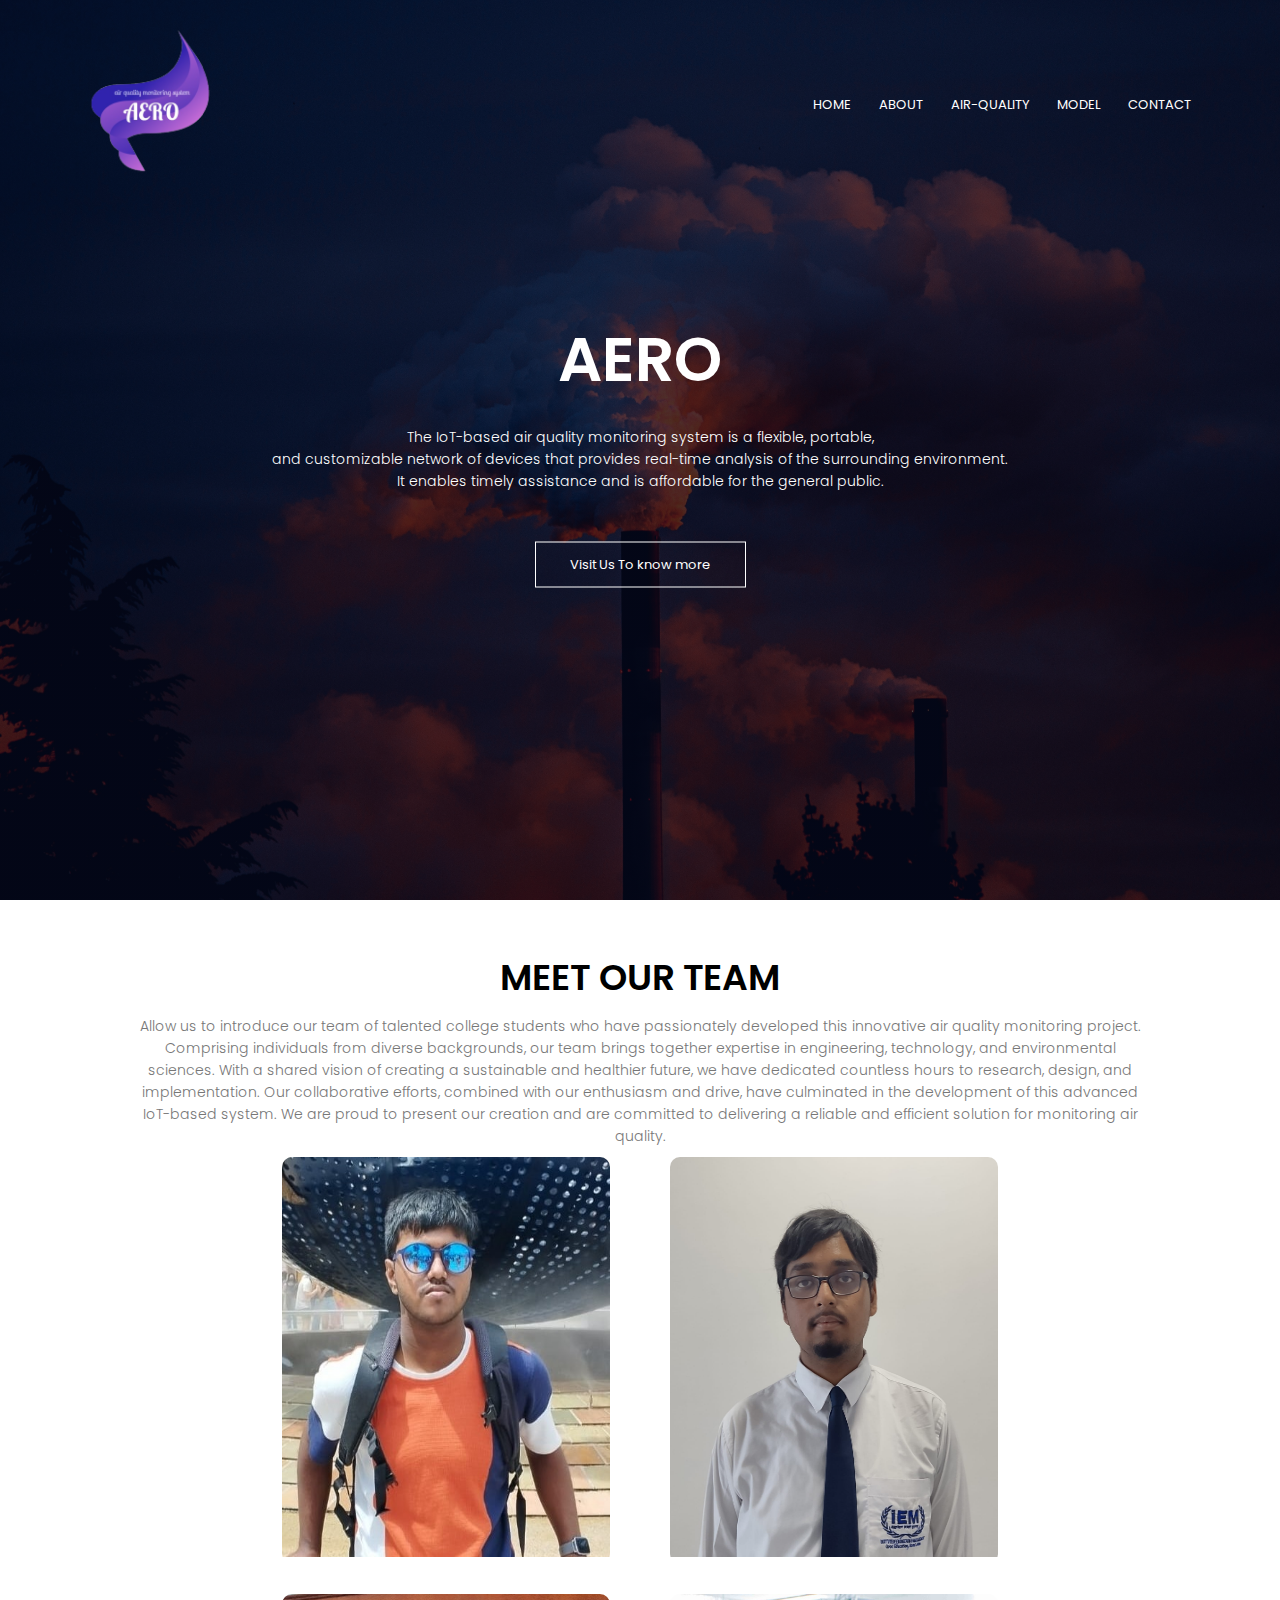
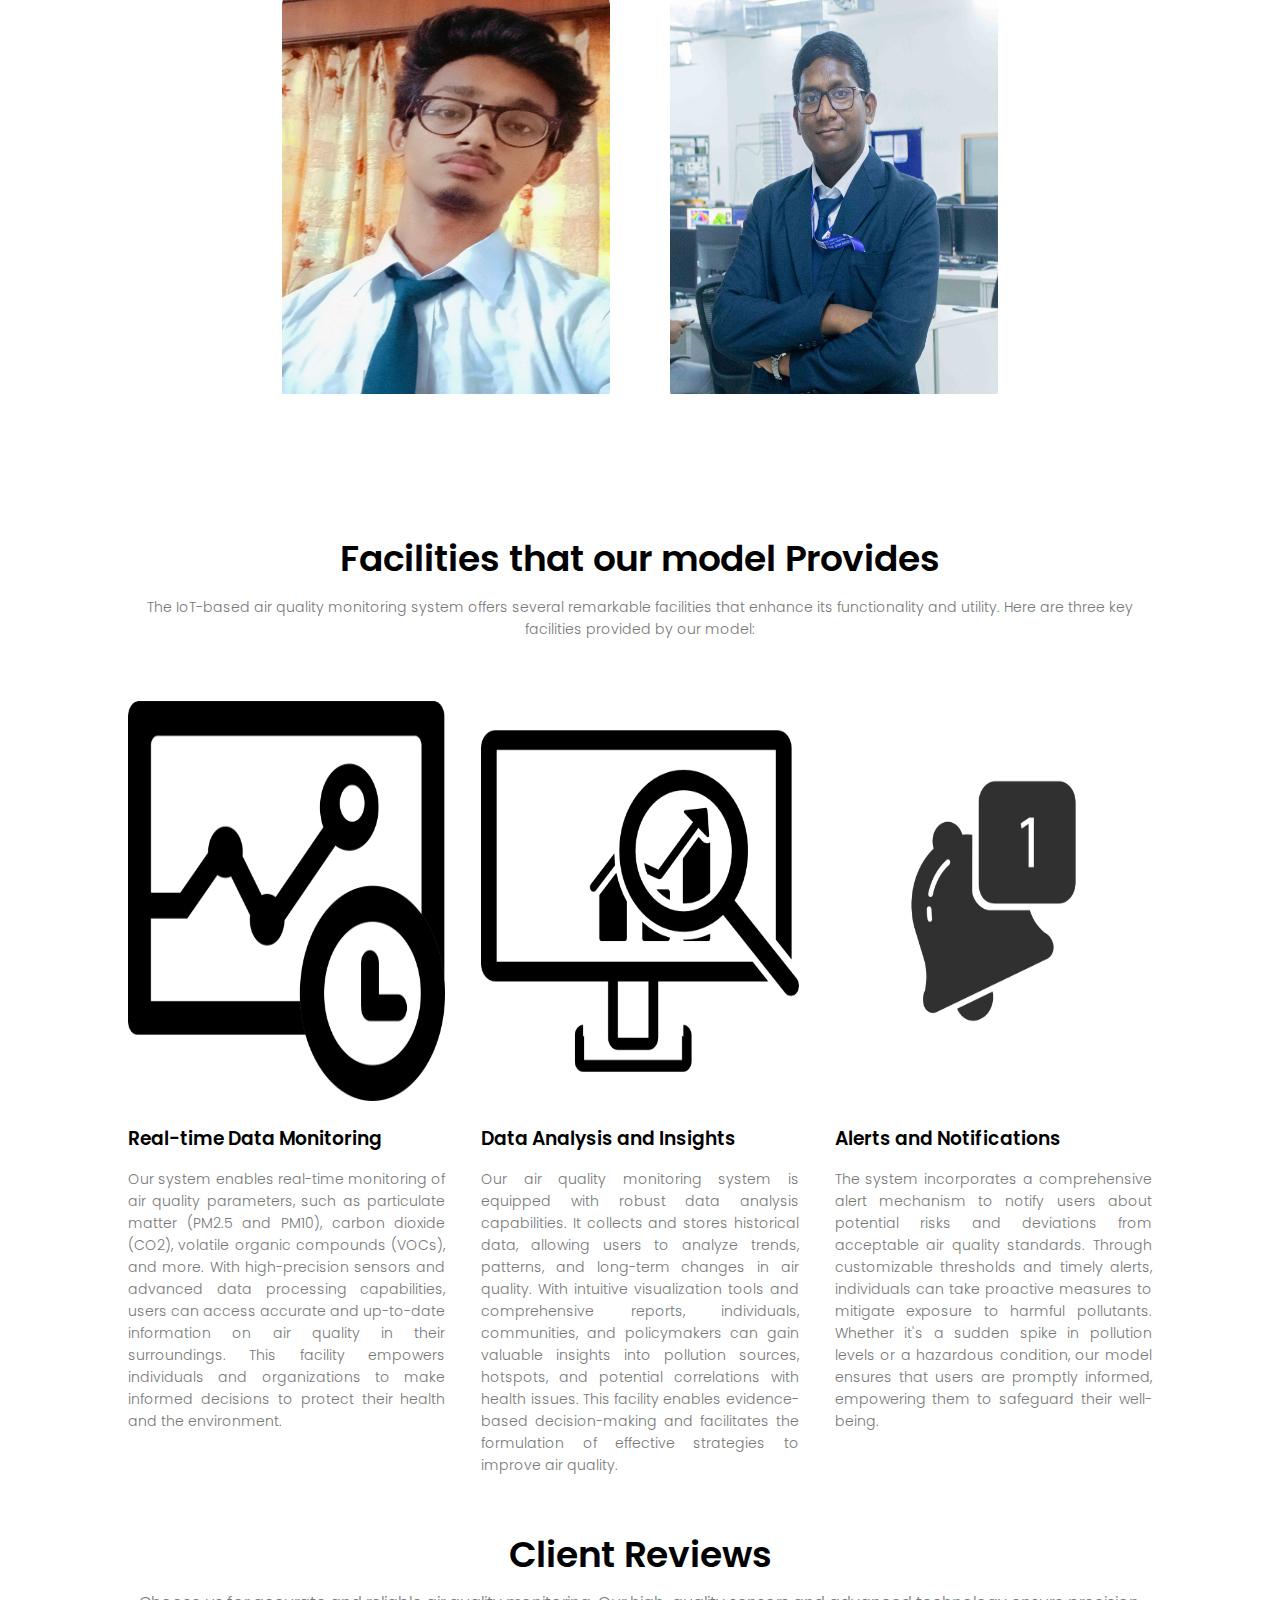
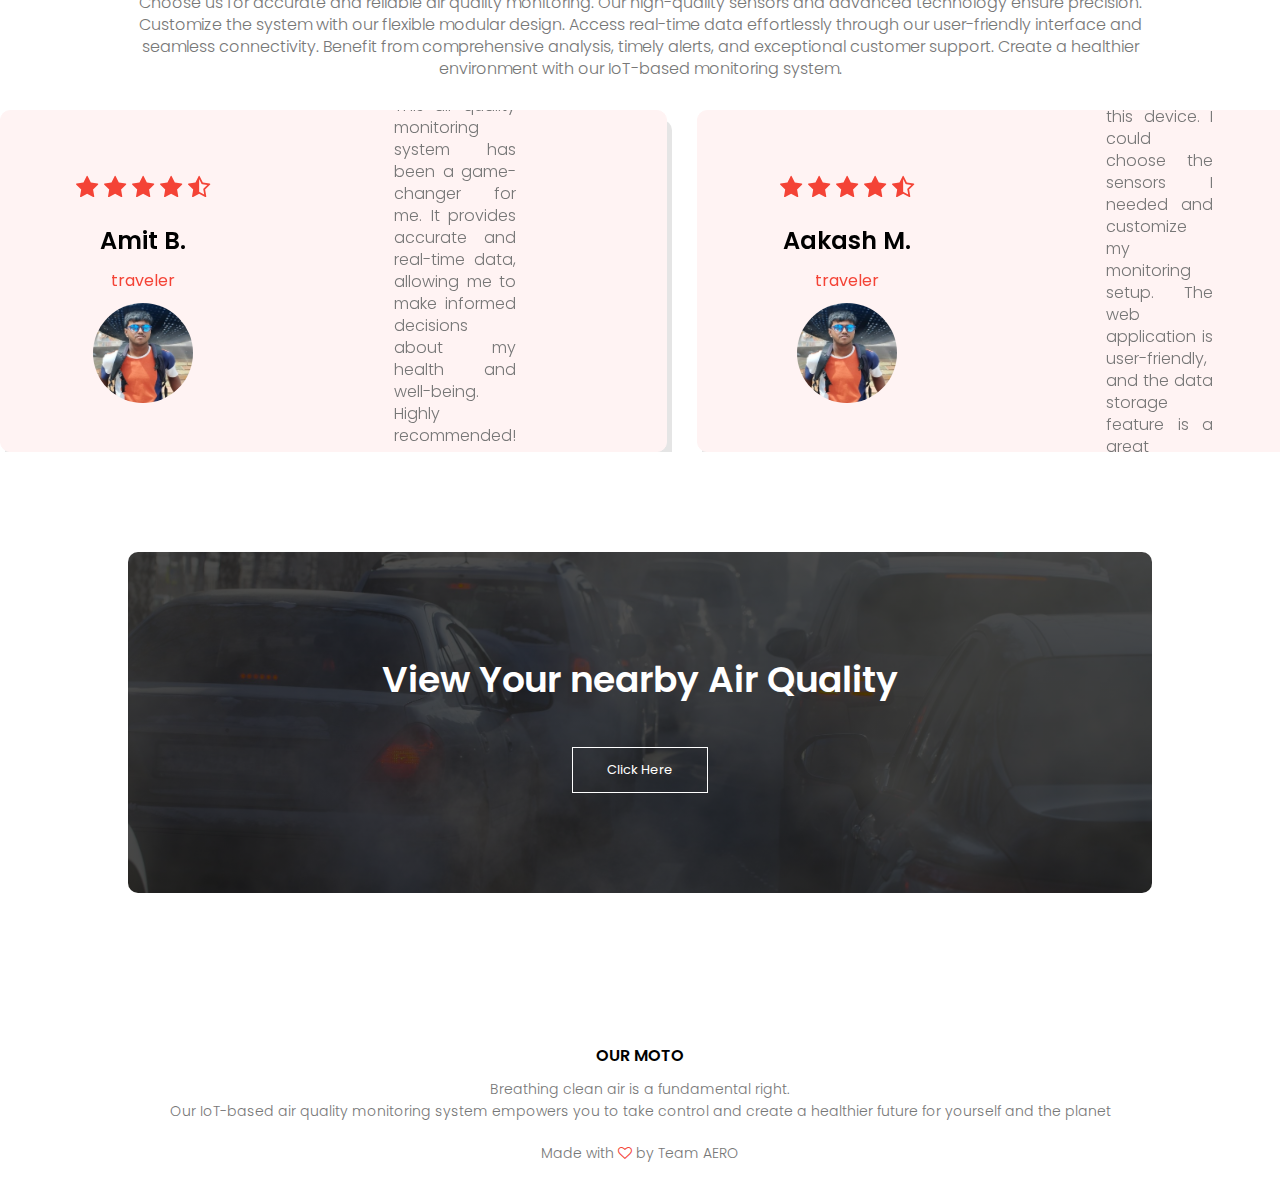
<file: index.html>
<!DOCTYPE html>
<html>
<head>
    <meta name="viewport" content="width=device-width, initial-scale=1.0">
    <titte></titte>
    <link rel="stylesheet" href="style.css">
    <link rel="preconnect" href="https://fonts.gststic.com">
    <link rel="stylesheet" href="https://cdnjs.cloudflare.com/ajax/libs/font-awesome/6.2.1/css/all.min.css">
    <link rel="preconnect" href="https://fonts.googleapis.com">
    <link rel="preconnect" href="https://fonts.gstatic.com" crossorigin>
    <link rel="stylesheet" href="https://stackpath.bootstrapcdn.com/font-awesome/4.7.0/css/font-awesome.min.css">
    <link href="https://fonts.googleapis.com/css2?family=Merienda:wght@900&family=Pacifico&family=Poppins:wght@100;200;300;400;600;700&display=swap" rel="stylesheet">
    <link rel="stylesheet" href="https://cdn.jsdelivr.net/npm/swiper@9/swiper-bundle.min.css"/>

</head>
<body>
    <section class="header">
        <nav>
            <a href="index.html"><img src="images/Logo (1).png"></a>
            <div class="nav-links" id="navLinks">
                <i class="fa fa-times" onclick="hideMenu()" style="font: size 24px;color:white"></i>
                <ul>
                    <li><a href="index.html">HOME</a></li>
                    <li><a href="about.html">ABOUT</a></li>
                    <li><a href="air-quality.html">AIR-QUALITY</a></li>
                    <li><a href="blog.html">MODEL</a></li>
                    <li><a href="contact.html">CONTACT</a></li>
                </ul>
            </div>
            <i class="fa fa-bars" onclick="showMenu()" style="font: size 24px; color:white"></i>
        </nav>
    <div class="text-box">
        <h1>AERO</h1>
        <p> The IoT-based air quality monitoring system is a flexible, portable, <br> 
            and customizable network of devices that provides real-time analysis of the surrounding environment.<br> 
            It enables timely assistance and is affordable for the general public.
        </p>
        <a href="about.html" class="hero-btn">Visit Us To know more</a>
    </div>
    </section>

    <!-----AIR-QUALITY----->
    <section class="AIR-QUALITY">
        <h1>MEET OUR TEAM</h1>
        <p>Allow us to introduce our team of talented college students who have passionately developed this innovative air quality monitoring project. 
            Comprising individuals from diverse backgrounds, our team brings together expertise in engineering, technology, and environmental sciences. 
            With a shared vision of creating a sustainable and healthier future, we have dedicated countless hours to research, design, and implementation. 
            Our collaborative efforts, combined with our enthusiasm and drive, have culminated in the development of this advanced IoT-based system. 
            We are proud to present our creation and are committed to delivering a reliable and efficient solution for monitoring air quality.</p>

        <div class="row2">
            <div class="air-col">
                <img src="images/atrij.jpg" width="400" 
                height="400"> 
                <div class="layer">
                    <h3>Atrij Paul</h3>
                    <p>ML Developer & Enthusiast</p>
                </div>
            </div>
            <div class="air-col">
                <img src="images/ayantik.jpg" width="400" 
                height="400"> 
                <div class="layer">
                    <h3>Ayantik Ray</h3>
                    <p>VR Developer & Blockchain Enthusiast </p>
                </div>
            </div>
        </div>
        <div class="row2">
            <div class="air-col">
                <img src="images/ayan2.jpeg" width="400" 
                height="400"> 
                <div class="layer">
                    <h3>Ayan Ghosh</h3>
                    <p>APP Developer & Video Editor</p>
                </div>
            </div>
            <div class="air-col">
                <img src="images/uday2.jpg" width="400" 
                height="400"> 
                <div class="layer">
                    <h3>Uday Sankar<br>Mukherjee</h3>
                    <p>Drone Developer & IOT Enthusiast</p>
                </div>
            </div>
        </div>
    </section>
    
    <!-----Facilities----->
    <section class="facilities">
        <h1>Facilities that our model Provides</h1>
        <p>The IoT-based air quality monitoring system offers several remarkable facilities that enhance its functionality and utility. Here are three key facilities provided by our model:</p>
        <div class="row">
            <div class="facilities-col">
                <img src="images/real-time.png" width="200" 
                height="400">
                <h3>Real-time Data Monitoring</h3>
                <p>Our system enables real-time monitoring of air quality parameters, such as particulate matter (PM2.5 and PM10), carbon dioxide (CO2), volatile organic compounds (VOCs), and more. With high-precision sensors and advanced data processing capabilities, users can access accurate and up-to-date information on air quality in their surroundings. This facility empowers individuals and organizations to make informed decisions to protect their health and the environment.</p>
            </div>
            <div class="facilities-col">
                <img src="images/data.png" width="200" 
                height="400">
                <h3>Data Analysis and Insights</h3>
                <p>Our air quality monitoring system is equipped with robust data analysis capabilities. It collects and stores historical data, allowing users to analyze trends, patterns, and long-term changes in air quality. With intuitive visualization tools and comprehensive reports, individuals, communities, and policymakers can gain valuable insights into pollution sources, hotspots, and potential correlations with health issues. This facility enables evidence-based decision-making and facilitates the formulation of effective strategies to improve air quality.</p>
            </div>
            <div class="facilities-col">
                <img src="images/alert.png" width="200" 
                height="400">
                <h3>Alerts and Notifications</h3>
                <p>The system incorporates a comprehensive alert mechanism to notify users about potential risks and deviations from acceptable air quality standards. Through customizable thresholds and timely alerts, individuals can take proactive measures to mitigate exposure to harmful pollutants. Whether it's a sudden spike in pollution levels or a hazardous condition, our model ensures that users are promptly informed, empowering them to safeguard their well-being.</p>
            </div>
        </div>
        
    </section>

    <!----- testimonials----->
    <section class="reviews">
        <h1>Client Reviews</h1>
        <p>Choose us for accurate and reliable air quality monitoring. Our high-quality sensors and advanced technology ensure precision. 
            Customize the system with our flexible modular design. Access real-time data effortlessly through our user-friendly interface and seamless connectivity.
            Benefit from comprehensive analysis, timely alerts, and exceptional customer support. Create a healthier environment with our IoT-based monitoring system.</p>
        <div class="swiper reviews-slider">
            <div class="swiper-wrapper">
                <div class="swiper-slide slide">
                    <div class="left-container">
                      <div class="stars">
                        <i class="fa fa-star"></i>
                        <i class="fa fa-star"></i>
                        <i class="fa fa-star"></i>
                        <i class="fa fa-star"></i>
                        <i class="fa fa-star-half-o"></i>
                      </div>
                      <h3>Amit B.</h3>
                      <span>traveler</span>
                      <img src="images/atrij.jpg">
                    </div>
                    <div class="right-container">
                      <p>This air quality monitoring system has been a game-changer for me. It provides accurate and real-time data, allowing me to make informed decisions about my health and well-being. Highly recommended!</p>
                    </div>
                </div>
                <div class="swiper-slide slide">
                    <div class="left-container">
                      <div class="stars">
                        <i class="fa fa-star"></i>
                        <i class="fa fa-star"></i>
                        <i class="fa fa-star"></i>
                        <i class="fa fa-star"></i>
                        <i class="fa fa-star-half-o"></i>
                      </div>
                      <h3>Aakash M.</h3>
                      <span>traveler</span>
                      <img src="images/atrij.jpg">
                    </div>
                    <div class="right-container">
                        <p>I was impressed by the modularity of this device. I could choose the sensors I needed and customize my monitoring setup. The web application is user-friendly, and the data storage feature is a great addition. Excellent product</p>
                    </div>
                </div>
                <div class="swiper-slide slide">
                    <div class="left-container">
                      <div class="stars">
                        <i class="fa fa-star"></i>
                        <i class="fa fa-star"></i>
                        <i class="fa fa-star"></i>
                        <i class="fa fa-star"></i>
                        <i class="fa fa-star-half-o"></i>
                      </div>
                      <h3>Amit B.</h3>
                      <span>traveler</span>
                      <img src="images/atrij.jpg">
                    </div>
                    <div class="right-container">
                      <p>Workplace safety is paramount, and AERO's air quality monitoring system has made a significant difference. The ability to detect hazardous gases and receive timely notifications has improved our occupational safety measures. I'm impressed with its performance.</p>
                    </div>
                </div>
                <div class="swiper-slide slide">
                    <div class="left-container">
                      <div class="stars">
                        <i class="fa fa-star"></i>
                        <i class="fa fa-star"></i>
                        <i class="fa fa-star"></i>
                        <i class="fa fa-star"></i>
                        <i class="fa fa-star-half-o"></i>
                      </div>
                      <h3>Aakash M.</h3>
                      <span>traveler</span>
                      <img src="images/atrij.jpg">
                    </div>
                    <div class="right-container">
                      <p>The portability and versatility of AERO's air quality monitoring system are unmatched. Whether I'm at home, traveling, or at work, I can easily monitor the air around me. It has become an essential tool for maintaining a healthy living environment.</p>
                    </div>
                </div>
                <div class="swiper-slide slide">
                    <div class="left-container">
                      <div class="stars">
                        <i class="fa fa-star"></i>
                        <i class="fa fa-star"></i>
                        <i class="fa fa-star"></i>
                        <i class="fa fa-star"></i>
                        <i class="fa fa-star-half-o"></i>
                      </div>
                      <h3>Amit B.</h3>
                      <span>traveler</span>
                      <img src="images/atrij.jpg">
                    </div>
                    <div class="right-container">
                      <p>The portability and versatility of AERO's air quality monitoring system are unmatched. Whether I'm at home, traveling, or at work, I can easily monitor the air around me. It has become an essential tool for maintaining a healthy living environment.</p>
                    </div>
                </div>
            </div>
        </div>
    </section>

    <!----- Call to Action ----->
    <section class="cta">
        <h1>View Your nearby Air Quality</h1>
        <a href="air-quality.html" class="hero-btn">Click Here</a>
    </section>

    <!----- footer ----->
    <section class="footer">
        <h4>OUR MOTO</h4>
        <p>Breathing clean air is a fundamental right. <br>Our IoT-based air quality monitoring system empowers you to take control and create a healthier future for yourself and the planet</p>
        <p>Made with <i class="fa fa-heart-o"></i> by Team AERO</p>
        </section>

    <!-----Javascript for toggle menu----->
    <script>
        var navLinks = document.getElementById('navLinks')
        function showMenu(){
            navLinks.style.right='0'; 
        }
        function hideMenu(){
            navLinks.style.right='-200px';
        }
    </script>
    <script src="https://cdn.jsdelivr.net/npm/swiper@9/swiper-bundle.min.js"></script>
    <script src="slider.js"></script>
</body>
</html>
</file>
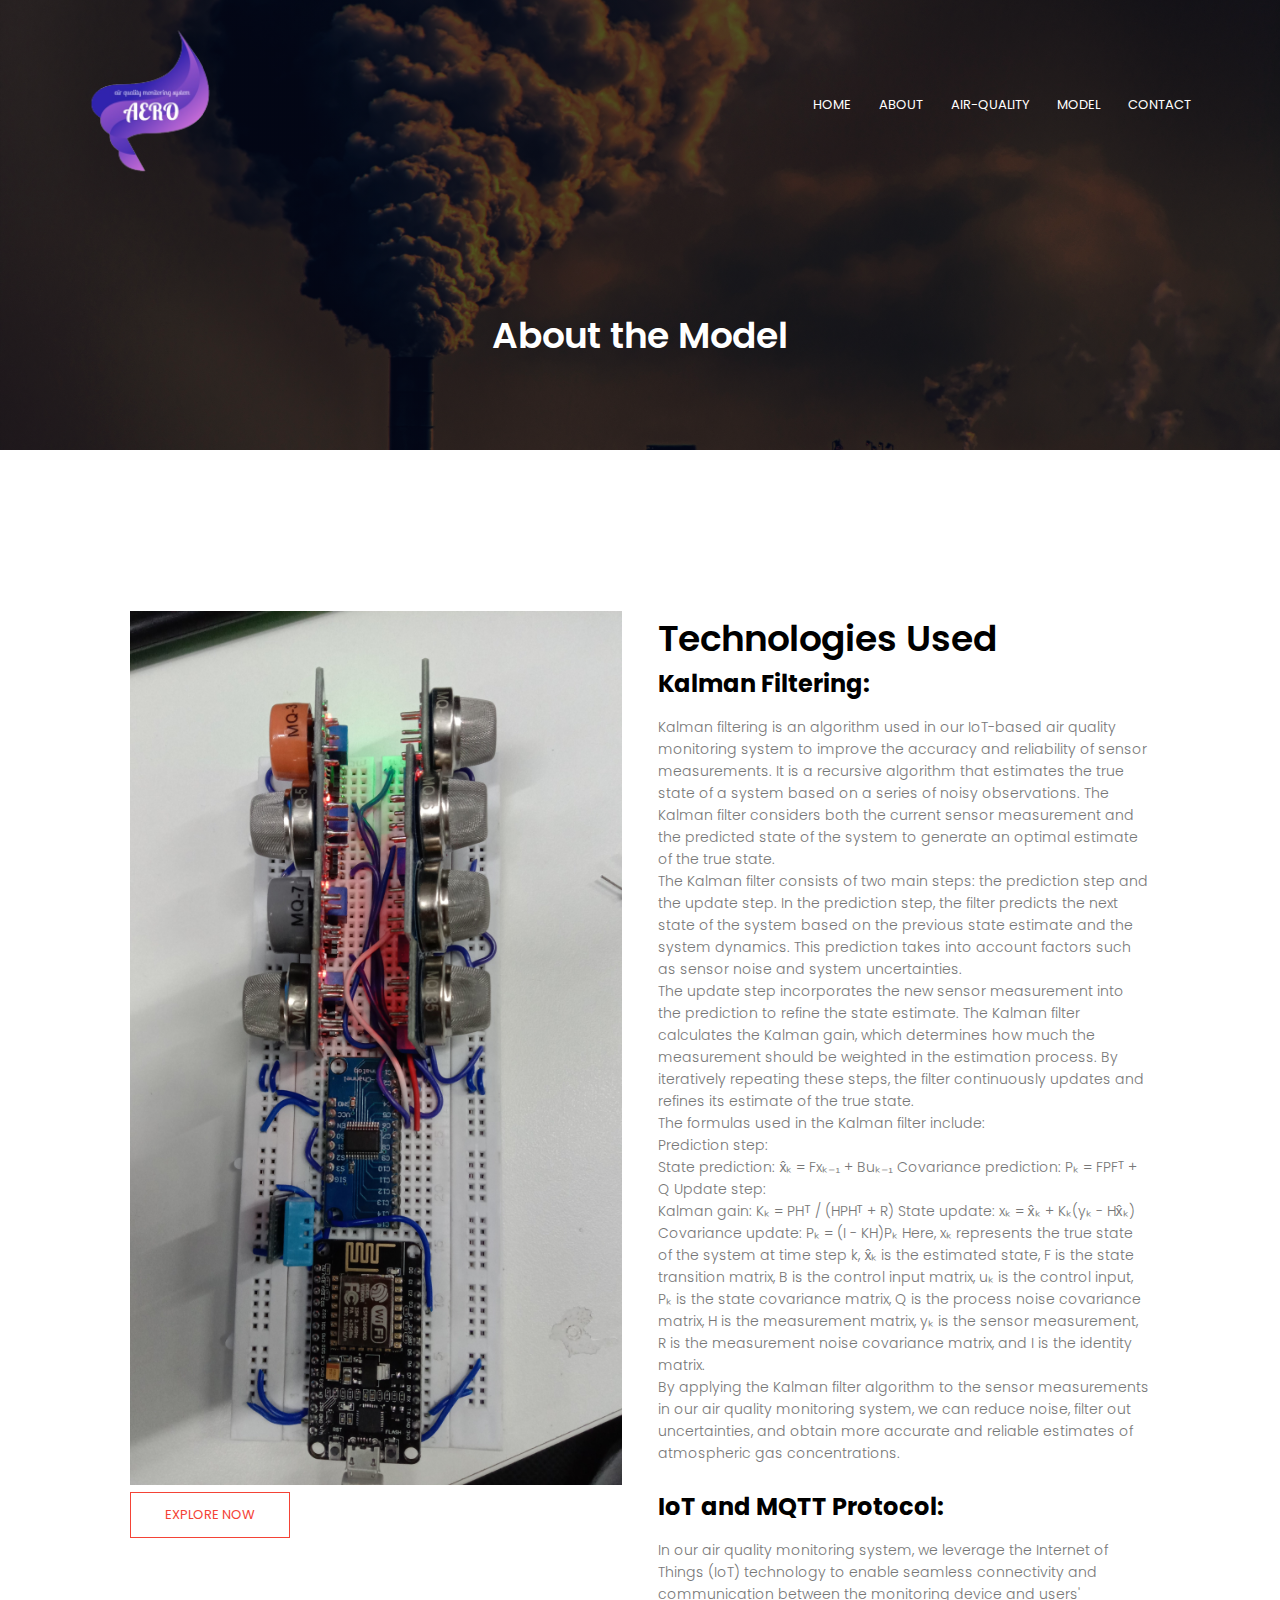
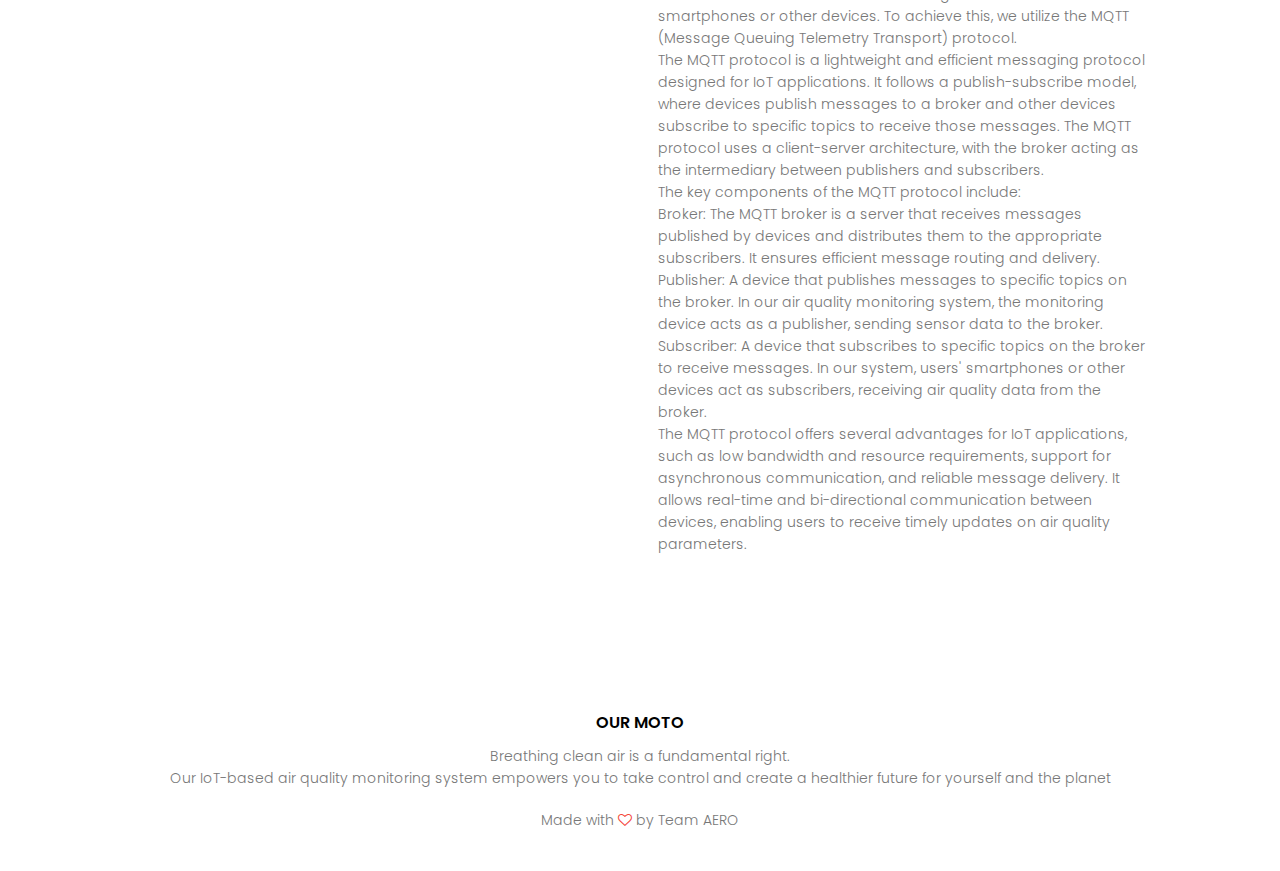
<file: about.html>
<!DOCTYPE html>
<html>
<head>
    <meta name="viewport" content="width=device-width, initial-scale=1.0">
    <titte></titte>
    <link rel="stylesheet" href="style.css">
    <link rel="preconnect" href="https://fonts.gststic.com">
    <link rel="stylesheet" href="https://cdnjs.cloudflare.com/ajax/libs/font-awesome/6.2.1/css/all.min.css">
    <link rel="preconnect" href="https://fonts.googleapis.com">
    <link rel="preconnect" href="https://fonts.gstatic.com" crossorigin>
    <link rel="stylesheet" href="https://stackpath.bootstrapcdn.com/font-awesome/4.7.0/css/font-awesome.min.css">
    <link href="https://fonts.googleapis.com/css2?family=Merienda:wght@900&family=Pacifico&family=Poppins:wght@100;200;300;400;600;700&display=swap" rel="stylesheet">
    <link rel="stylesheet" href="https://cdn.jsdelivr.net/npm/swiper@9/swiper-bundle.min.css"/>
</head>
<body>
    <section class="sub-header">
        <nav>
            <a href="index.html"><img src="images/Logo (1).png"></a>
            <div class="nav-links" id="navLinks">
                <i class="fa fa-times" onclick="hideMenu()" style="font: size 24px;color:white"></i>
                <ul>
                    <li><a href="index.html">HOME</a></li>
                    <li><a href="about.html">ABOUT</a></li>
                    <li><a href="air-quality.html">AIR-QUALITY</a></li>
                    <li><a href="blog.html">MODEL</a></li>
                    <li><a href="contact.html">CONTACT</a></li>
                </ul>
            </div>
            <i class="fa fa-bars" onclick="showMenu()" style="font: size 24px; color:white"></i>
        </nav>
        <h1>About the Model</h1>
    </section>
    <!----- about us content ----->
    <section class="about-us">
        <div class="row">
            <div class="about-col">
                <img src="images/model1.png">
                <a href="air-quality.html" class="hero-btn red-btn">EXPLORE NOW</a>
            </div>
            <div class="about-col">
                <h1>Technologies Used</h1>
                <h2> Kalman Filtering: </h2>
                <p>Kalman filtering is an algorithm used in our IoT-based air quality monitoring system to improve the accuracy and reliability of sensor measurements. 
                    It is a recursive algorithm that estimates the true state of a system based on a series of noisy observations. 
                    The Kalman filter considers both the current sensor measurement and the predicted state of the system to generate an optimal estimate of the true state.
                    <br>
                    The Kalman filter consists of two main steps: the prediction step and the update step. 
                    In the prediction step, the filter predicts the next state of the system based on the previous state estimate and the system dynamics. 
                    This prediction takes into account factors such as sensor noise and system uncertainties.
                    <br>
                    The update step incorporates the new sensor measurement into the prediction to refine the state estimate. 
                    The Kalman filter calculates the Kalman gain, which determines how much the measurement should be weighted in the estimation process. 
                    By iteratively repeating these steps, the filter continuously updates and refines its estimate of the true state.
                    <br>
                    The formulas used in the Kalman filter include:
                    <br>
                    Prediction step:
                    <br>
                    State prediction: x̂ₖ = Fxₖ₋₁ + Buₖ₋₁
                    Covariance prediction: Pₖ = FPFᵀ + Q
                    Update step:
                    <br>
                    Kalman gain: Kₖ = PHᵀ / (HPHᵀ + R)
                    State update: xₖ = x̂ₖ + Kₖ(yₖ - Hx̂ₖ)
                    Covariance update: Pₖ = (I - KH)Pₖ
                    Here, xₖ represents the true state of the system at time step k, x̂ₖ is the estimated state, F is the state transition matrix, B is the control input matrix, 
                    uₖ is the control input, Pₖ is the state covariance matrix, Q is the process noise covariance matrix, H is the measurement matrix, yₖ is the sensor measurement, 
                    R is the measurement noise covariance matrix, and I is the identity matrix.
                    <br>
                    By applying the Kalman filter algorithm to the sensor measurements in our air quality monitoring system, we can reduce noise, filter out uncertainties, 
                    and obtain more accurate and reliable estimates of atmospheric gas concentrations.
                </p>
                <h2> IoT and MQTT Protocol: </h2>
                <p>In our air quality monitoring system, we leverage the Internet of Things (IoT) technology to enable seamless connectivity and communication between the 
                    monitoring device and users' smartphones or other devices. To achieve this, we utilize the MQTT (Message Queuing Telemetry Transport) protocol.
                    <br>
                    The MQTT protocol is a lightweight and efficient messaging protocol designed for IoT applications. 
                    It follows a publish-subscribe model, where devices publish messages to a broker and other devices subscribe to specific topics to receive those messages. 
                    The MQTT protocol uses a client-server architecture, with the broker acting as the intermediary between publishers and subscribers.
                    <br>
                    The key components of the MQTT protocol include:
                    <br>
                    Broker: The MQTT broker is a server that receives messages published by devices and distributes them to the appropriate subscribers. 
                    It ensures efficient message routing and delivery.
                    <br>
                    Publisher: A device that publishes messages to specific topics on the broker. 
                    In our air quality monitoring system, the monitoring device acts as a publisher, sending sensor data to the broker.
                    <br>
                    Subscriber: A device that subscribes to specific topics on the broker to receive messages. 
                    In our system, users' smartphones or other devices act as subscribers, receiving air quality data from the broker.
                    <br>
                    The MQTT protocol offers several advantages for IoT applications, such as low bandwidth and resource requirements, support for asynchronous communication, 
                    and reliable message delivery. It allows real-time and bi-directional communication between devices, enabling users to receive timely updates on air quality parameters.
                </p>
            </div>
        </div>
    </section>
    <!----- footer ----->
    <section class="footer">
        <h4>OUR MOTO</h4>
        <p>Breathing clean air is a fundamental right. <br>Our IoT-based air quality monitoring system empowers you to take control and create a healthier future for yourself and the planet</p>
        <p>Made with <i class="fa fa-heart-o"></i> by Team AERO</p>
        </section>
    <!-----Javascript for toggle menu----->
    <script>
        var navLinks = document.getElementById('navLinks')
        function showMenu(){
            navLinks.style.right='0';
        }
        function hideMenu(){
            navLinks.style.right='-200px';
        }
    </script>
    <script src="https://cdn.jsdelivr.net/npm/swiper@9/swiper-bundle.min.js"></script>
    <script src="slider.js"></script>
</body>
</html>
</file>
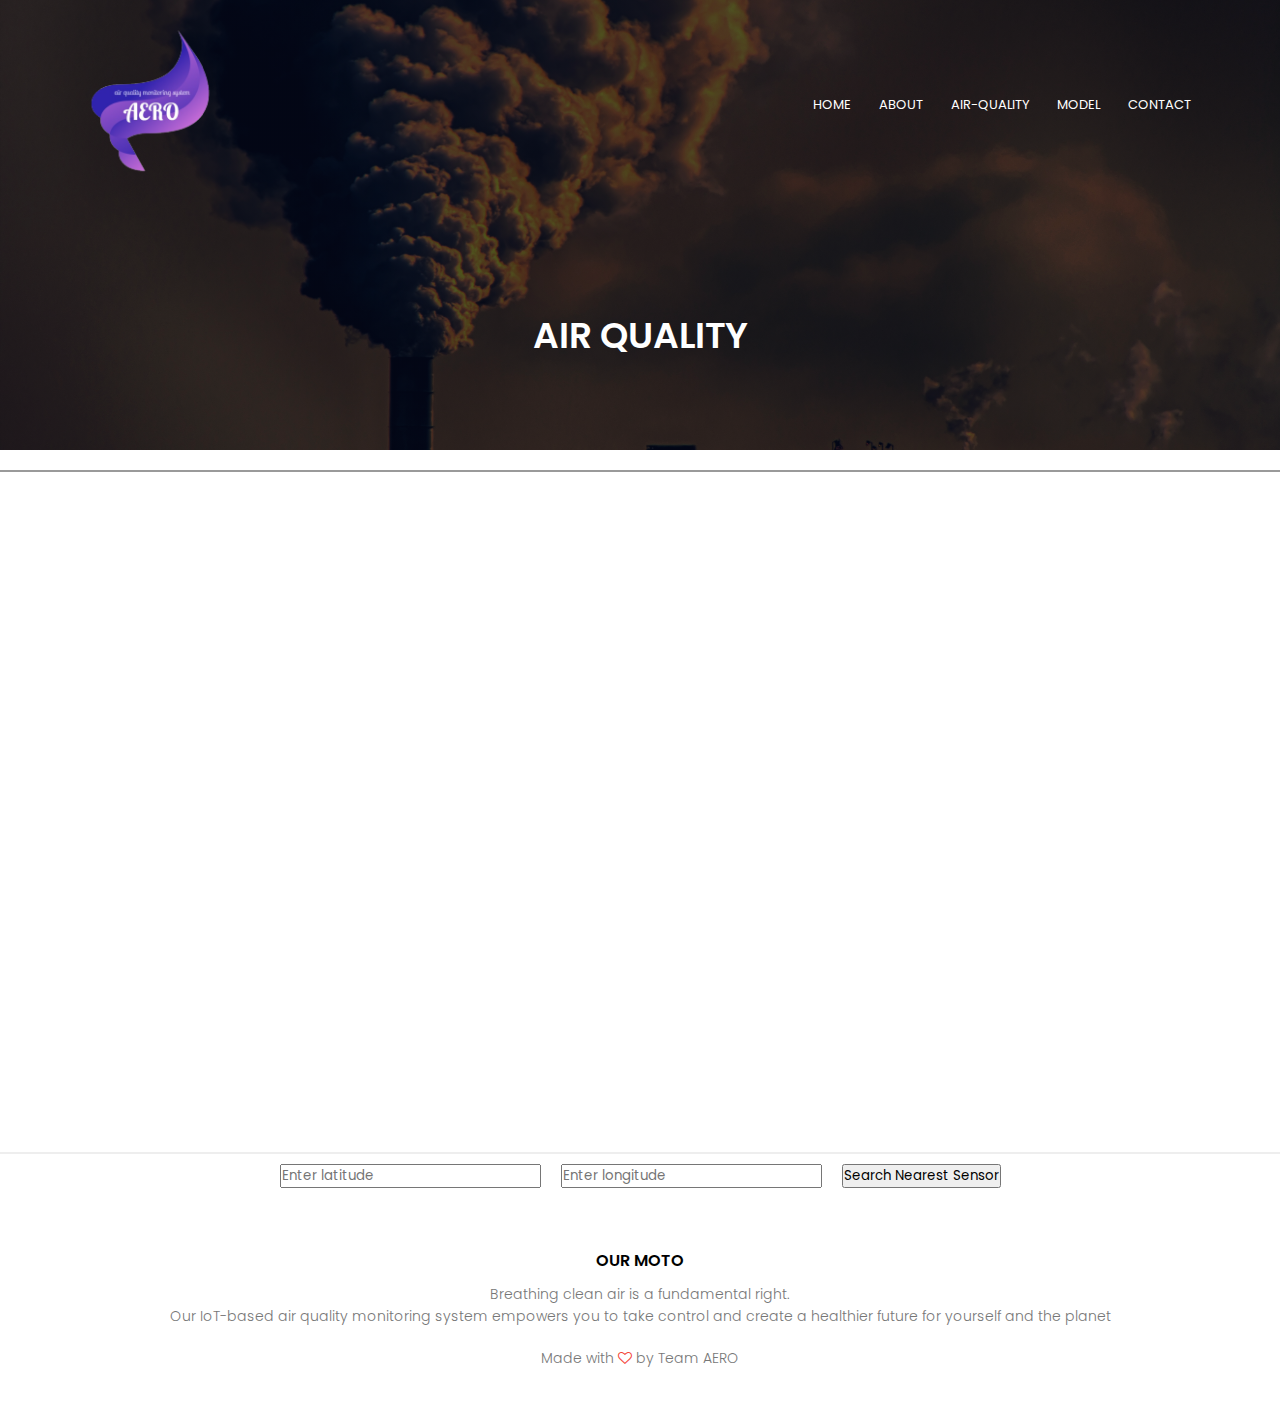
<file: air-quality.html>
<!DOCTYPE html>
<html>
<head>
    <meta name="viewport" content="width=device-width, initial-scale=1.0">
    <titte></titte>
    <link rel="stylesheet" href="style.css">
    <link rel="preconnect" href="https://fonts.gststic.com">
    <link rel="stylesheet" href="https://cdnjs.cloudflare.com/ajax/libs/font-awesome/6.2.1/css/all.min.css">
    <link rel="preconnect" href="https://fonts.googleapis.com">
    <link rel="preconnect" href="https://fonts.gstatic.com" crossorigin>
    <link rel="stylesheet" href="https://stackpath.bootstrapcdn.com/font-awesome/4.7.0/css/font-awesome.min.css">
    <link href="https://fonts.googleapis.com/css2?family=Merienda:wght@900&family=Pacifico&family=Poppins:wght@100;200;300;400;600;700&display=swap" rel="stylesheet">
    <link rel="stylesheet" href="https://cdn.jsdelivr.net/npm/swiper@9/swiper-bundle.min.css"/>
</head>
<body>
    <section class="sub-header">
        <nav>
            <a href="index.html"><img src="images/Logo (1).png"></a>
            <div class="nav-links" id="navLinks">
                <i class="fa fa-times" onclick="hideMenu()" style="font: size 24px;color:white"></i>
                <ul>
                    <li><a href="index.html">HOME</a></li>
                    <li><a href="about.html">ABOUT</a></li>
                    <li><a href="air-quality.html">AIR-QUALITY</a></li>
                    <li><a href="blog.html">MODEL</a></li>
                    <li><a href="contact.html">CONTACT</a></li>
                </ul>
            </div>
            <i class="fa fa-bars" onclick="showMenu()" style="font: size 24px; color:white"></i>
        </nav>
        <h1>AIR QUALITY</h1>
    </section>
    <!----- AIR QUALITY ----->
    <section>
        <div class="container">
            <!-- Display the map -->
            <div id="map"></div>
        
            <div id="map-container">
                <iframe src="https://www.google.com/maps/d/u/0/embed?mid=1JURz2elAAw1ZmNWsM59NCZoL03p87pQ&ehbc=2E312F" width="1524" height="680"></iframe>
                <div class="input-container">
                    <input
                        type="text"
                        id="latitude-input"
                        placeholder="Enter latitude"
                        style="margin-top: 10px "
                    />
      
                    <input
                        type="text"
                        id="longitude-input"
                        placeholder="Enter longitude"
                        style="margin-top: 10px"
                    />
                    <button onclick="findMinimumDistance()">Search Nearest Sensor</button>
                </div>
            </div>
            <script src="script.js"></script>
            <!--Sensor 1 -->
            <div class="graph graph1">
                <iframe src="https://thingspeak.com/channels/1913672/charts/1?bgcolor=%23ffffff&color=%23d62020&dynamic=true&results=60&title=Temperature&type=line&yaxis=%C2%B0C"></iframe>
                <iframe src="https://thingspeak.com/channels/1913672/charts/2?bgcolor=%23ffffff&color=%23d62020&dynamic=true&results=60&title=Pressure&type=line&yaxis=Pa"></iframe>
            </div>
            <div class="graph graph1">
                <iframe src="https://thingspeak.com/channels/1913672/charts/3?bgcolor=%23ffffff&color=%23d62020&dynamic=true&results=60&title=MQ4&type=line&yaxis=PPM"></iframe>
                <iframe src="https://thingspeak.com/channels/1913672/charts/4?bgcolor=%23ffffff&color=%23d62020&dynamic=true&results=60&title=MQ5&type=line&yaxis=PPM"></iframe>
            </div>
            <div class="graph graph1">
                <iframe src="https://thingspeak.com/channels/1913672/charts/5?bgcolor=%23ffffff&color=%23d62020&dynamic=true&results=60&title=MQ7&type=line&yaxis=PPM"></iframe>
                <iframe src="https://thingspeak.com/channels/1913672/charts/6?bgcolor=%23ffffff&color=%23d62020&dynamic=true&results=60&title=MQ8&type=line&yaxis=PPM"></iframe>
            </div>
            <div class="graph graph1">
                <iframe src="https://thingspeak.com/channels/1913672/charts/7?bgcolor=%23ffffff&color=%23d62020&dynamic=true&results=60&title=MQ9&type=line&yaxis=PPM"></iframe>
                <iframe src="https://thingspeak.com/channels/1913672/charts/8?bgcolor=%23ffffff&color=%23d62020&dynamic=true&results=60&title=MQ135&type=line&yaxis=PPM"></iframe>
            </div>
            
            <!--Sensor 2 -->
            <div class="graph graph2">
                <iframe src="https://thingspeak.com/channels/your_channel_id/charts/9?bgcolor=%23ffffff&color=%23d62020&dynamic=true&results=60&title=Your_Sensor_2_Metric1&type=line&yaxis=Your_Unit1"></iframe>
                <iframe src="https://thingspeak.com/channels/your_channel_id/charts/10?bgcolor=%23ffffff&color=%23d62020&dynamic=true&results=60&title=Your_Sensor_2_Metric2&type=line&yaxis=Your_Unit2"></iframe>
            </div>
            <div class="graph graph2">
                <iframe src="https://thingspeak.com/channels/your_channel_id/charts/9?bgcolor=%23ffffff&color=%23d62020&dynamic=true&results=60&title=Your_Sensor_2_Metric1&type=line&yaxis=Your_Unit1"></iframe>
                <iframe src="https://thingspeak.com/channels/your_channel_id/charts/10?bgcolor=%23ffffff&color=%23d62020&dynamic=true&results=60&title=Your_Sensor_2_Metric2&type=line&yaxis=Your_Unit2"></iframe>
            </div>
            <div class="graph graph2">
                <iframe src="https://thingspeak.com/channels/your_channel_id/charts/9?bgcolor=%23ffffff&color=%23d62020&dynamic=true&results=60&title=Your_Sensor_2_Metric1&type=line&yaxis=Your_Unit1"></iframe>
                <iframe src="https://thingspeak.com/channels/your_channel_id/charts/10?bgcolor=%23ffffff&color=%23d62020&dynamic=true&results=60&title=Your_Sensor_2_Metric2&type=line&yaxis=Your_Unit2"></iframe>
            </div>
            <div class="graph graph2">
                <iframe src="https://thingspeak.com/channels/your_channel_id/charts/9?bgcolor=%23ffffff&color=%23d62020&dynamic=true&results=60&title=Your_Sensor_2_Metric1&type=line&yaxis=Your_Unit1"></iframe>
                <iframe src="https://thingspeak.com/channels/your_channel_id/charts/10?bgcolor=%23ffffff&color=%23d62020&dynamic=true&results=60&title=Your_Sensor_2_Metric2&type=line&yaxis=Your_Unit2"></iframe>
            </div>

            <!--Sensor 3 -->
            <div class="graph graph3">
                <iframe src="https://thingspeak.com/channels/your_channel_id/charts/11?bgcolor=%23ffffff&color=%23d62020&dynamic=true&results=60&title=Your_Sensor_3_Metric1&type=line&yaxis=Your_Unit1"></iframe>
                <iframe src="https://thingspeak.com/channels/your_channel_id/charts/12?bgcolor=%23ffffff&color=%23d62020&dynamic=true&results=60&title=Your_Sensor_3_Metric2&type=line&yaxis=Your_Unit2"></iframe>
            </div>
            <div class="graph graph3">
                <iframe src="https://thingspeak.com/channels/your_channel_id/charts/11?bgcolor=%23ffffff&color=%23d62020&dynamic=true&results=60&title=Your_Sensor_3_Metric1&type=line&yaxis=Your_Unit1"></iframe>
                <iframe src="https://thingspeak.com/channels/your_channel_id/charts/12?bgcolor=%23ffffff&color=%23d62020&dynamic=true&results=60&title=Your_Sensor_3_Metric2&type=line&yaxis=Your_Unit2"></iframe>
            </div>
            <div class="graph graph3">
                <iframe src="https://thingspeak.com/channels/your_channel_id/charts/11?bgcolor=%23ffffff&color=%23d62020&dynamic=true&results=60&title=Your_Sensor_3_Metric1&type=line&yaxis=Your_Unit1"></iframe>
                <iframe src="https://thingspeak.com/channels/your_channel_id/charts/12?bgcolor=%23ffffff&color=%23d62020&dynamic=true&results=60&title=Your_Sensor_3_Metric2&type=line&yaxis=Your_Unit2"></iframe>
            </div>
            <div class="graph graph3">
                <iframe src="https://thingspeak.com/channels/your_channel_id/charts/11?bgcolor=%23ffffff&color=%23d62020&dynamic=true&results=60&title=Your_Sensor_3_Metric1&type=line&yaxis=Your_Unit1"></iframe>
                <iframe src="https://thingspeak.com/channels/your_channel_id/charts/12?bgcolor=%23ffffff&color=%23d62020&dynamic=true&results=60&title=Your_Sensor_3_Metric2&type=line&yaxis=Your_Unit2"></iframe>
            </div>

            <!--Sensor 4 -->
            <div class="graph graph4">
                <iframe src="https://thingspeak.com/channels/your_channel_id/charts/13?bgcolor=%23ffffff&color=%23d62020&dynamic=true&results=60&title=Your_Sensor_4_Metric1&type=line&yaxis=Your_Unit1"></iframe>
                <iframe src="https://thingspeak.com/channels/your_channel_id/charts/14?bgcolor=%23ffffff&color=%23d62020&dynamic=true&results=60&title=Your_Sensor_4_Metric2&type=line&yaxis=Your_Unit2"></iframe>
            </div>
        </div>
    </section>

    <!----- footer ----->
    <section class="footer">
        <h4>OUR MOTO</h4>
        <p>Breathing clean air is a fundamental right. <br>Our IoT-based air quality monitoring system empowers you to take control and create a healthier future for yourself and the planet</p>
        <p>Made with <i class="fa fa-heart-o"></i> by Team AERO</p>
        </section>
    <!-----Javascript for toggle menu----->
    <script>
        var navLinks = document.getElementById('navLinks')
        function showMenu(){
            navLinks.style.right='0';
        }
        function hideMenu(){
            navLinks.style.right='-200px';
        }
    </script>
    <script src="https://cdn.jsdelivr.net/npm/swiper@9/swiper-bundle.min.js"></script>
    <script src="slider.js"></script>
</body>
</html>
</file>
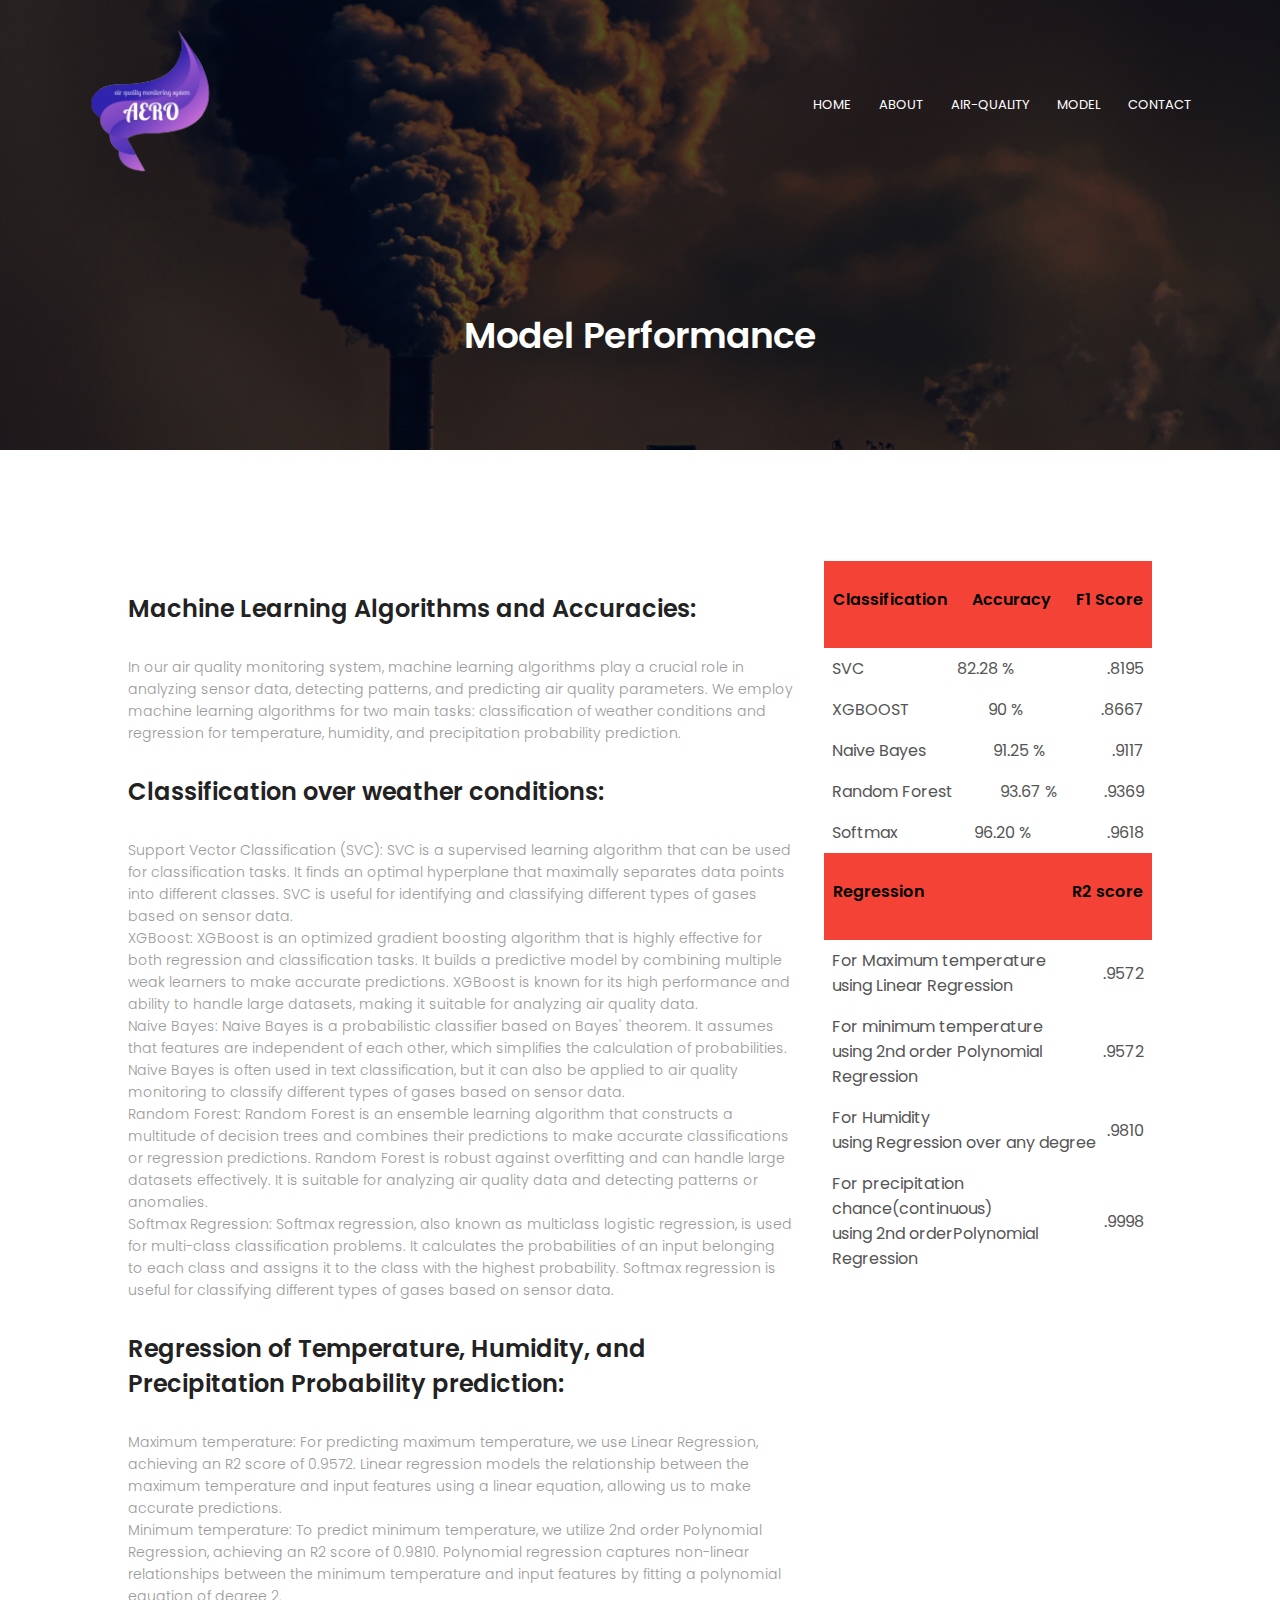
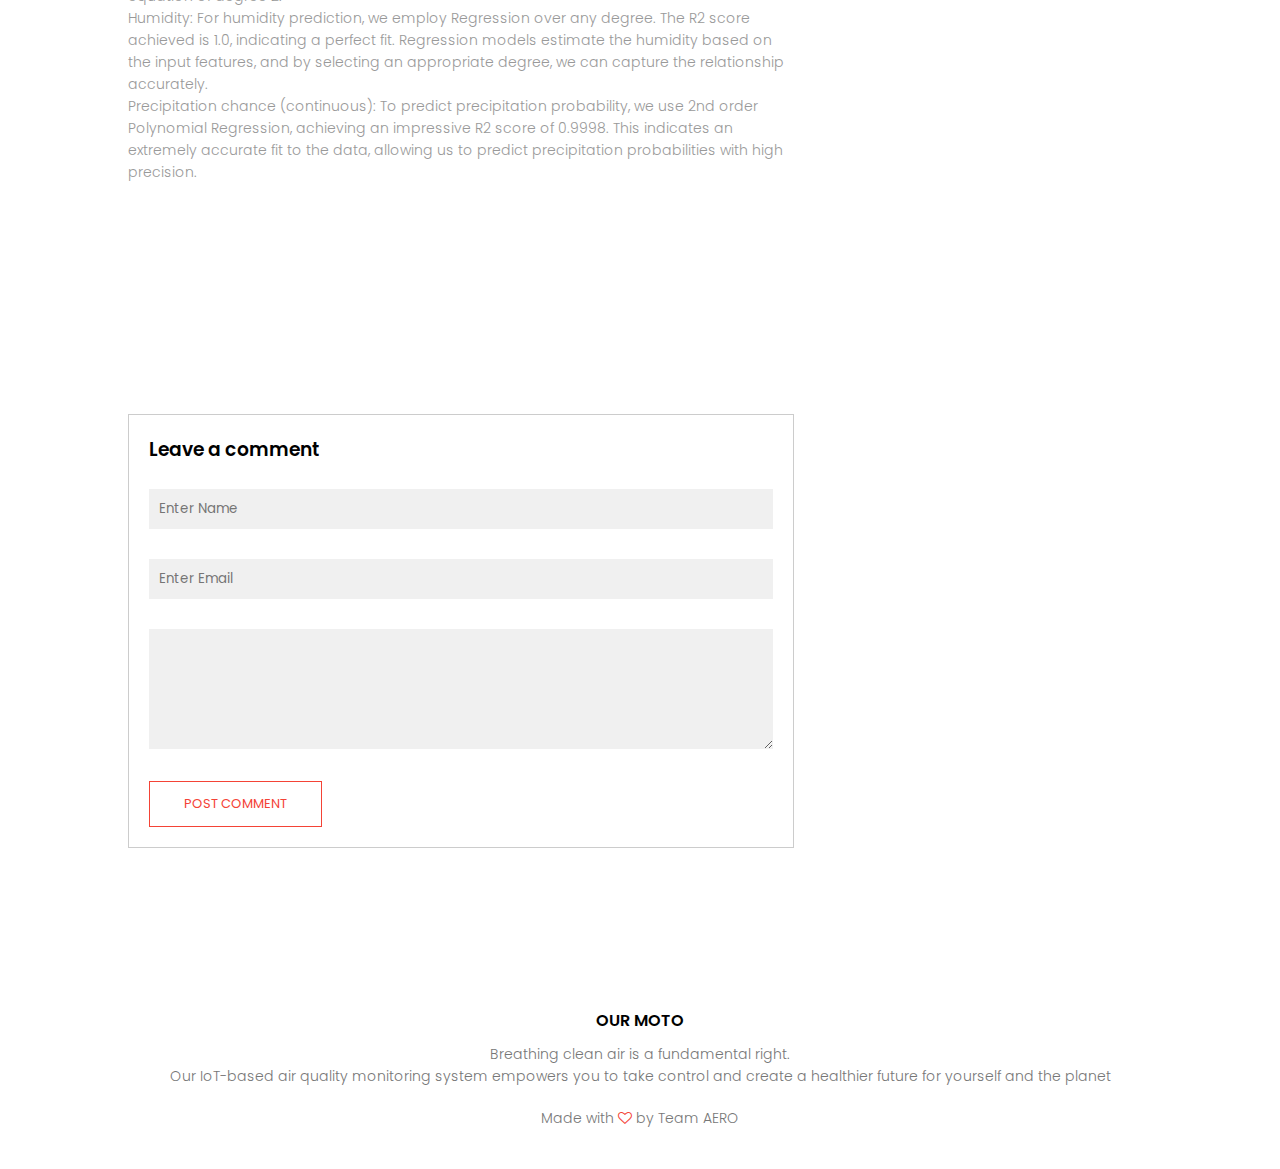
<file: blog.html>
<!DOCTYPE html>
<html>
<head>
    <meta name="viewport" content="width=device-width, initial-scale=1.0">
    <titte></titte>
    <link rel="stylesheet" href="style.css">
    <link rel="preconnect" href="https://fonts.gststic.com">
    <link rel="stylesheet" href="https://cdnjs.cloudflare.com/ajax/libs/font-awesome/6.2.1/css/all.min.css">
    <link rel="preconnect" href="https://fonts.googleapis.com">
    <link rel="preconnect" href="https://fonts.gstatic.com" crossorigin>
    <link rel="stylesheet" href="https://stackpath.bootstrapcdn.com/font-awesome/4.7.0/css/font-awesome.min.css">
    <link href="https://fonts.googleapis.com/css2?family=Merienda:wght@900&family=Pacifico&family=Poppins:wght@100;200;300;400;600;700&display=swap" rel="stylesheet">
    <link rel="stylesheet" href="https://cdn.jsdelivr.net/npm/swiper@9/swiper-bundle.min.css"/>
</head>
<body>
    <section class="sub-header">
        <nav>
            <a href="index.html"><img src="images/Logo (1).png"></a>
            <div class="nav-links" id="navLinks">
                <i class="fa fa-times" onclick="hideMenu()" style="font: size 24px;color:white"></i>
                <ul>
                    <li><a href="index.html">HOME</a></li>
                    <li><a href="about.html">ABOUT</a></li>
                    <li><a href="air-quality.html">AIR-QUALITY</a></li>
                    <li><a href="blog.html">MODEL</a></li>
                    <li><a href="contact.html">CONTACT</a></li>
                </ul>
            </div>
            <i class="fa fa-bars" onclick="showMenu()" style="font: size 24px; color:white"></i>
        </nav>
        <h1>Model Performance</h1>
    </section>
    <!----- BLOG ----->
    <section class="blog-content">
        <div class="row">
            <div class="blog-left">
                <h2> Machine Learning Algorithms and Accuracies:</h2>
                <p> In our air quality monitoring system, machine learning algorithms play a crucial role in analyzing sensor data, detecting patterns, and predicting air quality parameters. 
                    We employ machine learning algorithms for two main tasks: classification of weather conditions and regression for temperature, humidity, and precipitation probability prediction.
                </p>
                <h2> Classification over weather conditions:</h2>
                <p> Support Vector Classification (SVC): SVC is a supervised learning algorithm that can be used for classification tasks. It finds an optimal hyperplane that 
                    maximally separates data points into different classes. SVC is useful for identifying and classifying different types of gases based on sensor data.
                    <br>
                    XGBoost: XGBoost is an optimized gradient boosting algorithm that is highly effective for both regression and classification tasks. 
                    It builds a predictive model by combining multiple weak learners to make accurate predictions. XGBoost is known for its high performance and ability to handle 
                    large datasets, making it suitable for analyzing air quality data.
                    <br>
                    Naive Bayes: Naive Bayes is a probabilistic classifier based on Bayes' theorem. It assumes that features are independent of each other, which simplifies the 
                    calculation of probabilities. Naive Bayes is often used in text classification, but it can also be applied to air quality monitoring to classify different types 
                    of gases based on sensor data.
                    <br>
                    Random Forest: Random Forest is an ensemble learning algorithm that constructs a multitude of decision trees and combines their predictions to make accurate 
                    classifications or regression predictions. Random Forest is robust against overfitting and can handle large datasets effectively. It is suitable for analyzing 
                    air quality data and detecting patterns or anomalies.
                    <br>
                    Softmax Regression: Softmax regression, also known as multiclass logistic regression, is used for multi-class classification problems. It calculates the 
                    probabilities of an input belonging to each class and assigns it to the class with the highest probability. Softmax regression is useful for classifying different 
                    types of gases based on sensor data.
                </p>
                <h2> Regression of Temperature, Humidity, and Precipitation Probability prediction:</h2>
                <p> Maximum temperature: For predicting maximum temperature, we use Linear Regression, achieving an R2 score of 0.9572. 
                    Linear regression models the relationship between the maximum temperature and input features using a linear equation, allowing us to make accurate predictions.<br>
                    Minimum temperature: To predict minimum temperature, we utilize 2nd order Polynomial Regression, achieving an R2 score of 0.9810. 
                    Polynomial regression captures non-linear relationships between the minimum temperature and input features by fitting a polynomial equation of degree 2.<br>                    
                    Humidity: For humidity prediction, we employ Regression over any degree. The R2 score achieved is 1.0, indicating a perfect fit. 
                    Regression models estimate the humidity based on the input features, and by selecting an appropriate degree, we can capture the relationship accurately.<br>
                    Precipitation chance (continuous): To predict precipitation probability, we use 2nd order Polynomial Regression, achieving an impressive R2 score of 0.9998. 
                    This indicates an extremely accurate fit to the data, allowing us to predict precipitation probabilities with high precision.
                </p>
                
            </div>
            <div class="blog-right">
                <div class="heading-container">
                    <h3>Classification</h3>
                    <h3>Accuracy</h3>
                    <h3>F1 Score</h3>
                </div>
                <div>
                    <span> SVC </span>
                    <span>82.28 %</span>
                    <span>.8195</span>
                </div>
                <div>
                    <span>XGBOOST</span>
                    <span>90 %</span>
                    <span>.8667</span>
                </div>
                <div>
                    <span>Naive Bayes</span>
                    <span>91.25 %</span>
                    <span>.9117</span>
                </div>
                <div>
                    <span>Random Forest</span>
                    <span>93.67 %</span>
                    <span>.9369</span>
                </div>
                <div>
                    <span>Softmax</span>
                    <span>96.20 %</span>
                    <span>.9618</span>
                </div>
                <div class="heading-container">
                    <h3>Regression</h3>
                    <h3>R2 score</h3>
                </div>
                <div>
                    <span>For Maximum temperature<br>using Linear Regression</span>
                    <span>.9572</span>
                </div>
                <div>
                    <span>For minimum temperature<br>using 2nd order Polynomial Regression</span>
                    <span>.9572</span>
                </div>
                <div>
                    <span>For Humidity<br>using Regression over any degree</span>
                    <span>.9810</span>
                </div>
                <div>
                    <span>For precipitation chance(continuous)<br>using 2nd orderPolynomial Regression</span>
                    <span>.9998</span>
                </div>
            </div>
        </div>
    </section>
    <section class="blog-content">
        <div class="row">
            <div class="blog-left">
                <div class="comment-box">
                    <h3>Leave a comment</h3>
                    <form class="comment-form" action="form-handler.php" method="post">
                        <input type="text" name="name" placeholder="Enter Name">
                        <input type="text" name="email" placeholder="Enter Email">
                        <textarea rows="5" name="comment" placeholder="Your comment">
                        </textarea>
                        <button type="Submit" class="hero-btn red-btn">POST COMMENT</button>
                    </form>
                </div>
            </div>
        </div>
    </section>
    

    <!----- footer ----->
    <section class="footer">
        <h4>OUR MOTO</h4>
        <p>Breathing clean air is a fundamental right. <br>Our IoT-based air quality monitoring system empowers you to take control and create a healthier future for yourself and the planet</p>
        
        <p>Made with <i class="fa fa-heart-o"></i> by Team AERO</p>
        </section>
    <!-----Javascript for toggle menu----->
    <script>
        var navLinks = document.getElementById('navLinks')
        function showMenu(){
            navLinks.style.right='0';
        }
        function hideMenu(){
            navLinks.style.right='-200px';
        }
    </script>
    <script src="https://cdn.jsdelivr.net/npm/swiper@9/swiper-bundle.min.js"></script>
    <script src="slider.js"></script>
</body>
</html>
</file>
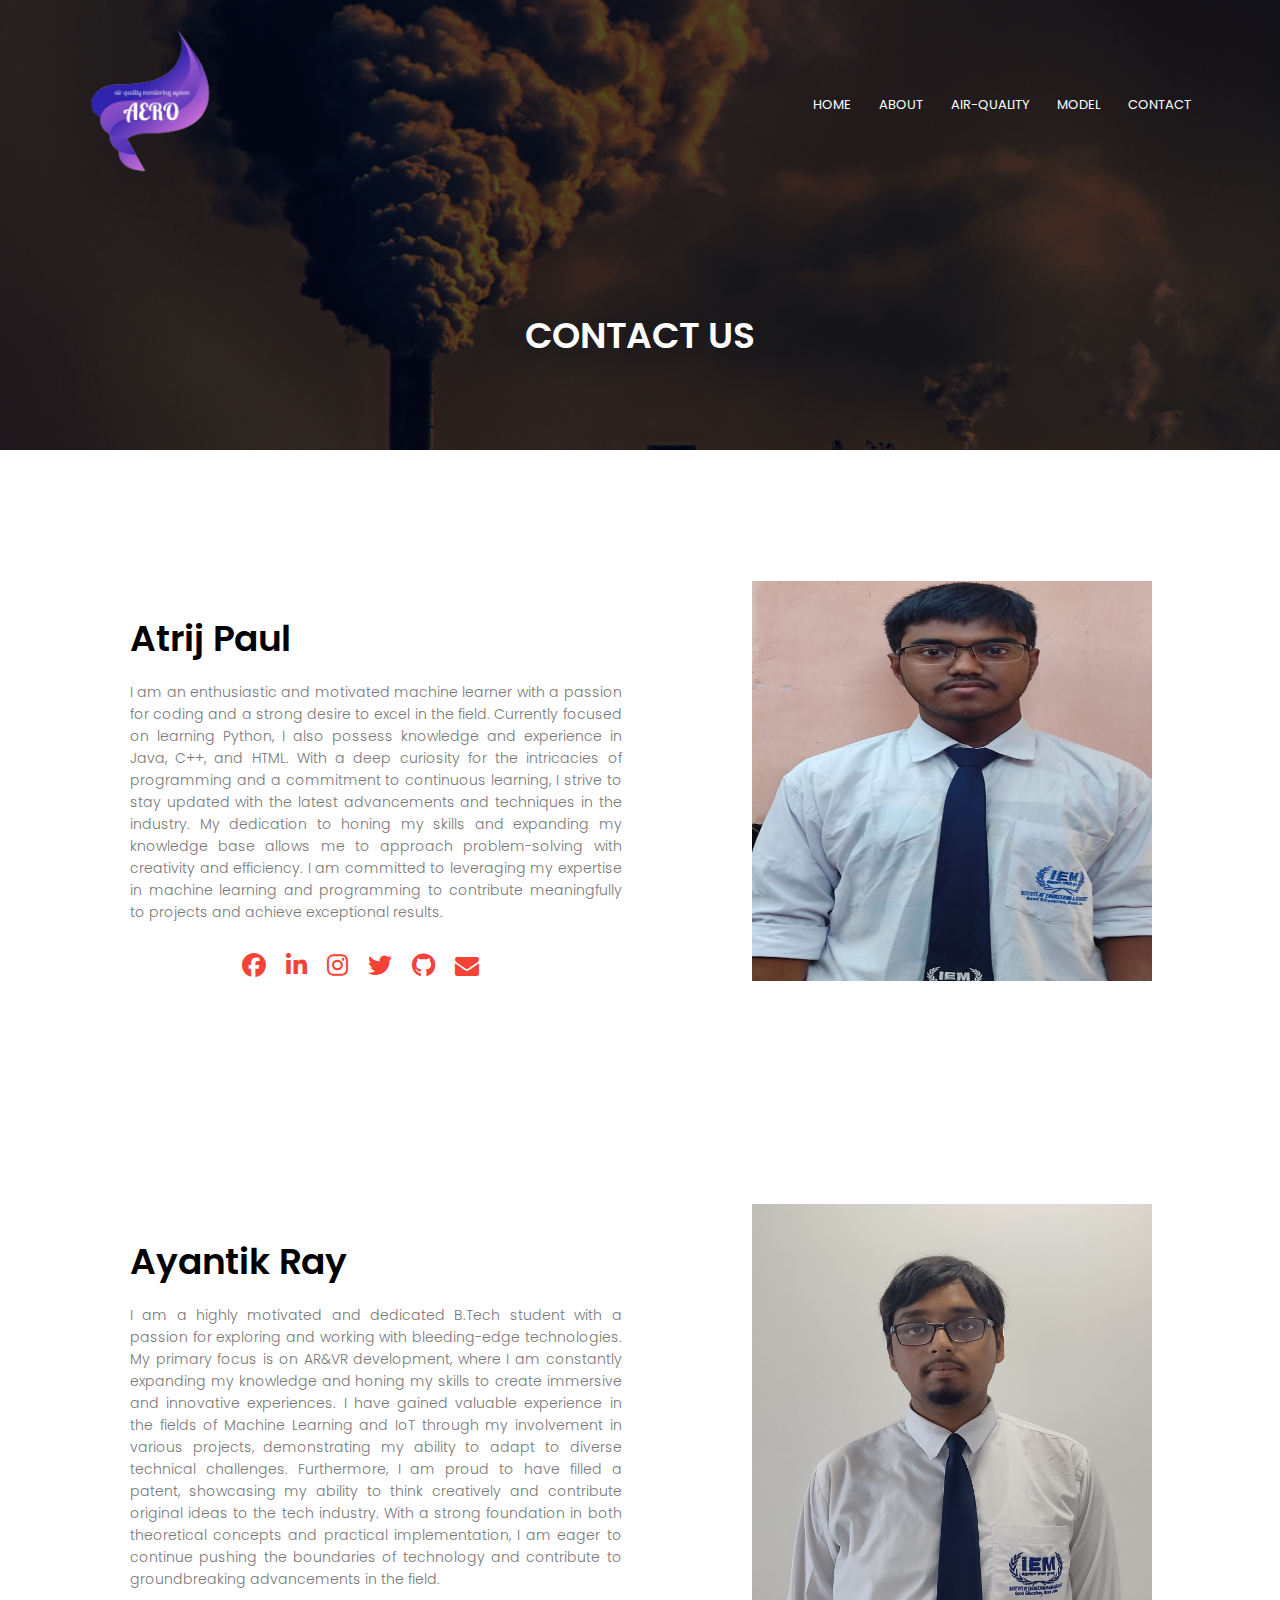
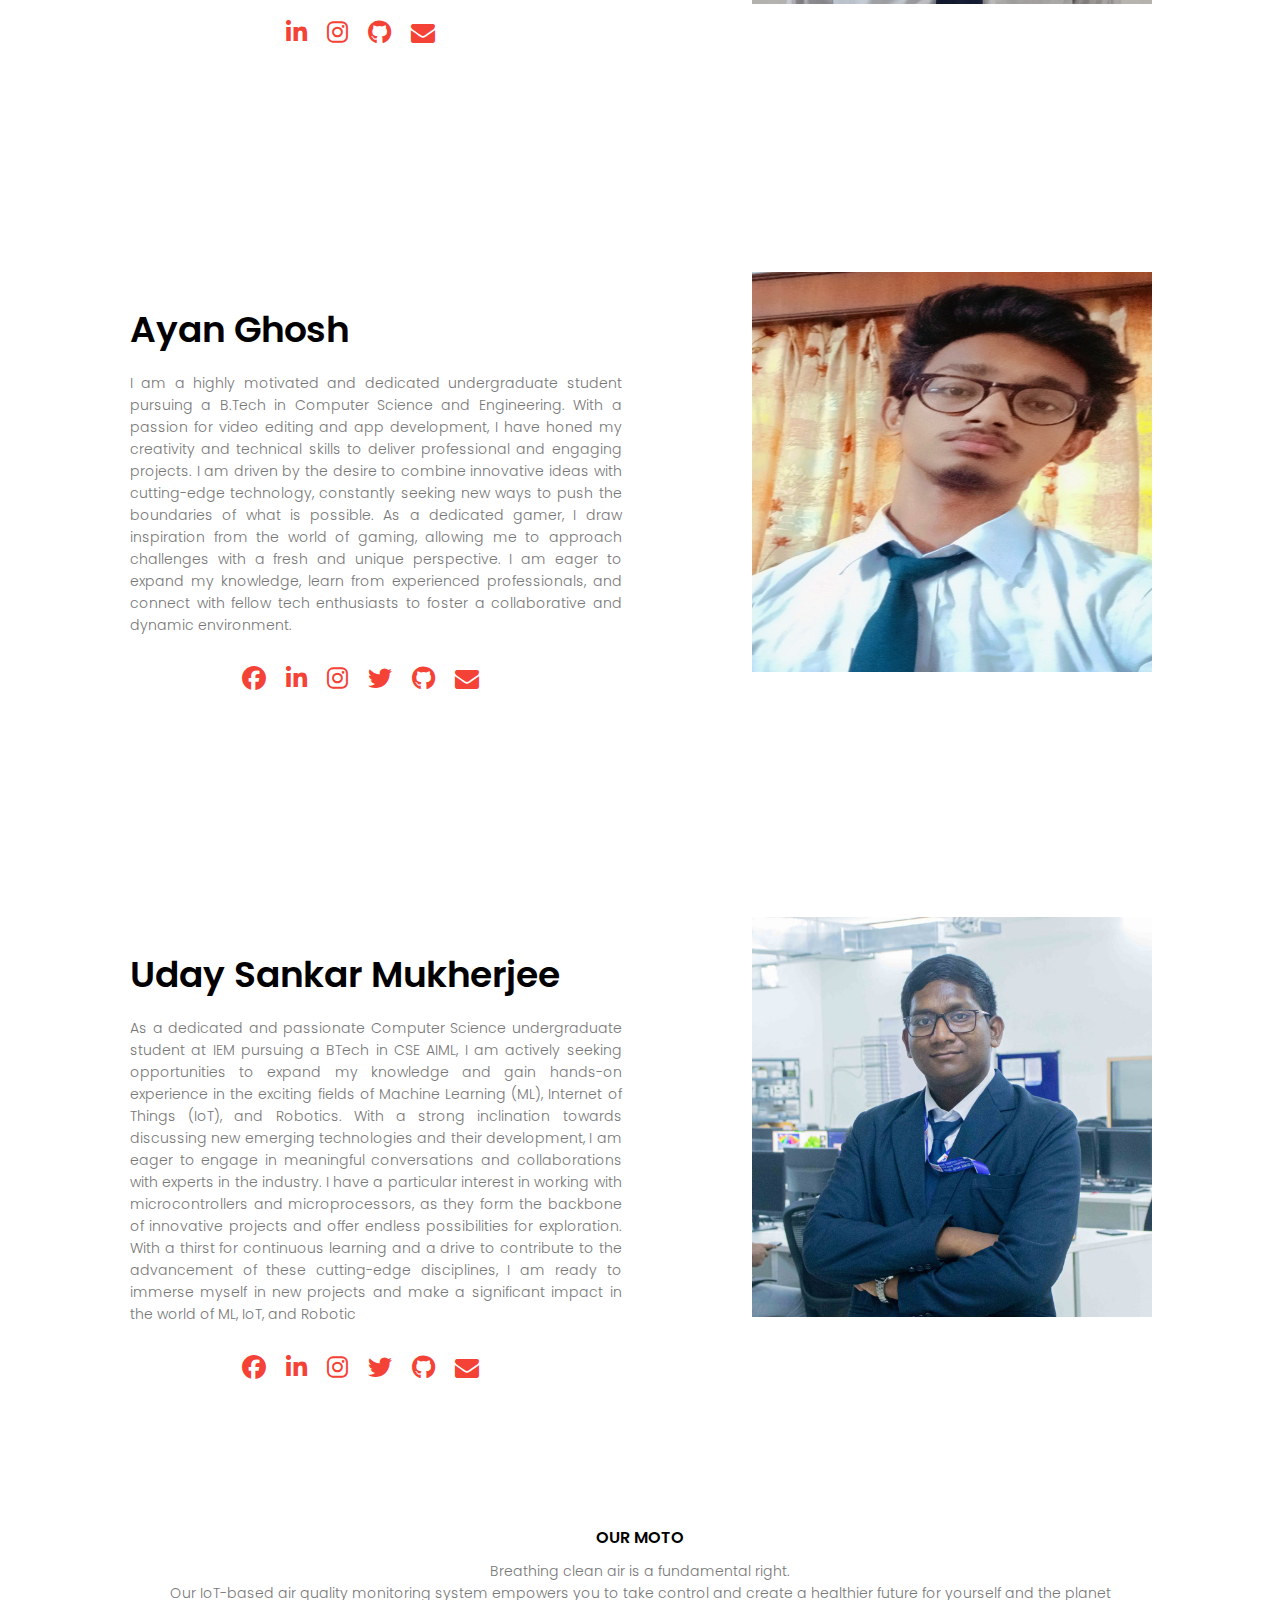
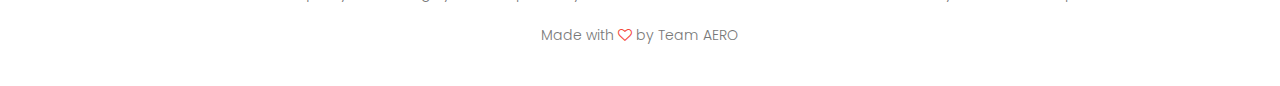
<file: contact.html>
<!DOCTYPE html>
<html>
<head>
    <meta name="viewport" content="width=device-width, initial-scale=1.0">
    <titte></titte>
    <link rel="stylesheet" href="style.css">
    <link rel="preconnect" href="https://fonts.gststic.com">
    <link rel="stylesheet" href="https://cdnjs.cloudflare.com/ajax/libs/font-awesome/6.2.1/css/all.min.css">
    <link rel="preconnect" href="https://fonts.googleapis.com">
    <link rel="preconnect" href="https://fonts.gstatic.com" crossorigin>
    <link rel="stylesheet" href="https://stackpath.bootstrapcdn.com/font-awesome/4.7.0/css/font-awesome.min.css">
    <link href="https://fonts.googleapis.com/css2?family=Merienda:wght@900&family=Pacifico&family=Poppins:wght@100;200;300;400;600;700&display=swap" rel="stylesheet">
    <link rel="stylesheet" href="https://cdn.jsdelivr.net/npm/swiper@9/swiper-bundle.min.css"/>
</head>
<body>
    <section class="sub-header">
        <nav>
            <a href="index.html"><img src="images/Logo (1).png"></a>
            <div class="nav-links" id="navLinks">
                <i class="fa fa-times" onclick="hideMenu()" style="font: size 24px;color:white"></i>
                <ul>
                    <li><a href="index.html">HOME</a></li>
                    <li><a href="about.html">ABOUT</a></li>
                    <li><a href="air-quality.html">AIR-QUALITY</a></li>
                    <li><a href="blog.html">MODEL</a></li>
                    <li><a href="contact.html">CONTACT</a></li>
                </ul>
            </div>
            <i class="fa fa-bars" onclick="showMenu()" style="font: size 24px; color:white"></i>
        </nav>
        <h1>CONTACT US</h1>
    </section>
    <!----- contact ----->
    <section class="contact-us">
        <div class="row">
            <div class="contact2-col">
                <h1>Atrij Paul</h1>
                <p>I am an enthusiastic and motivated machine learner with a passion for coding and a strong desire to excel in the field. Currently focused on learning Python, 
                    I also possess knowledge and experience in Java, C++, and HTML. With a deep curiosity for the intricacies of programming and a commitment to continuous learning, 
                    I strive to stay updated with the latest advancements and techniques in the industry. 
                    My dedication to honing my skills and expanding my knowledge base allows me to approach problem-solving with creativity and efficiency. 
                    I am committed to leveraging my expertise in machine learning and programming to contribute meaningfully to projects and achieve exceptional results.
                </p>
                <div class="icons2">
                    <a href="https://www.facebook.com/profile.php?id=100076813410730&mibextid=ZbWKwL"><i class="fab fa-facebook"></i></a>
                    <a href="https://www.linkedin.com/in/atrij-paul-9a23a6223/"><i class="fab fa-linkedin"></i></a>
                    <a href="https://www.instagram.com/atrij9/"><i class="fab fa-instagram"></i></a>
                    <a href="https://twitter.com/AtrijPaul"><i class="fab fa-twitter"></i></a>
                    <a href="https://github.com/Atrij-Paul"><i class="fab fa-github"></i></a>
                    <a href="mailto: atrijpaul2003@gmail.com"><i class="fa fa-envelope"></i></a>
                </div>
            </div>
            <div class="contact-col">
                <img src="images/atrij2.jpeg" height="400px" width="200px">
            </div>
        </div>
    </section>
    <section class="contact-us">
        <div class="row">
            <div class="contact2-col">
                <h1>Ayantik Ray</h1>
                <p>I am a highly motivated and dedicated B.Tech student with a passion for exploring and working with bleeding-edge technologies. 
                    My primary focus is on AR&VR development, where I am constantly expanding my knowledge and honing my skills to create immersive and innovative experiences. 
                    I have gained valuable experience in the fields of Machine Learning and IoT through my involvement in various projects, 
                    demonstrating my ability to adapt to diverse technical challenges. Furthermore, I am proud to have filled a patent, 
                    showcasing my ability to think creatively and contribute original ideas to the tech industry. With a strong foundation in both theoretical concepts and practical implementation, 
                    I am eager to continue pushing the boundaries of technology and contribute to groundbreaking advancements in the field.                    
                </p>
                <div class="icons2">
                    <a href="https://www.linkedin.com/in/ayantik-ray"><i class="fab fa-linkedin"></i></a>
                    <a href="https://www.instagram.com/ayantikray/"><i class="fab fa-instagram"></i></a>
                    <a href="https://github.com/Ayantik-Ray"><i class="fab fa-github"></i></a>
                    <a href="mailto: ayantikray@gmail.com"><i class="fa fa-envelope"></i></a>
                </div>
            </div>
            <div class="contact-col">
                <img src="images/ayantik.jpg" height="400px" width="200px">
            </div>
        </div>
    </section>
    <section class="contact-us">
        <div class="row">
            <div class="contact2-col">
                <h1>Ayan Ghosh</h1>
                <p>
                    I am a highly motivated and dedicated undergraduate student pursuing a B.Tech in Computer Science and Engineering. 
                    With a passion for video editing and app development, I have honed my creativity and technical skills to deliver professional and engaging projects. 
                    I am driven by the desire to combine innovative ideas with cutting-edge technology, constantly seeking new ways to push the boundaries of what is possible. 
                    As a dedicated gamer, I draw inspiration from the world of gaming, allowing me to approach challenges with a fresh and unique perspective. 
                    I am eager to expand my knowledge, learn from experienced professionals, and connect with fellow tech enthusiasts to foster a collaborative and dynamic environment.
                </p>
                <div class="icons2">
                    <a href="https://www.facebook.com/rita.ghosh.16144606"><i class="fab fa-facebook"></i></a>
                    <a href="https://www.linkedin.com/in/ayan-ghosh-5b50ab214/"><i class="fab fa-linkedin"></i></a>
                    <a href="https://www.instagram.com/i.m.ayan__/"><i class="fab fa-instagram"></i></a>
                    <a href="https://twitter.com/aka_Vectorr"><i class="fab fa-twitter"></i></a>
                    <a href="https://github.com/ayanghosh1"><i class="fab fa-github"></i></a>
                    <a href="mailto: ayanghosh981@gmail.com"><i class="fa fa-envelope"></i></a>
                </div>
            </div>
            <div class="contact-col">
                <img src="images/ayan2.jpeg" height="400px" width="200px">
            </div>
        </div>
    </section>
    <section class="contact-us">
        <div class="row">
            <div class="contact2-col">
                <h1>Uday Sankar Mukherjee</h1>
                <p>As a dedicated and passionate Computer Science undergraduate student at IEM pursuing a BTech in CSE AIML, 
                    I am actively seeking opportunities to expand my knowledge and gain hands-on experience in the exciting fields of Machine Learning (ML), Internet of Things (IoT), 
                    and Robotics. With a strong inclination towards discussing new emerging technologies and their development, 
                    I am eager to engage in meaningful conversations and collaborations with experts in the industry. 
                    I have a particular interest in working with microcontrollers and microprocessors, as they form the backbone of innovative projects and offer endless possibilities for exploration. 
                    With a thirst for continuous learning and a drive to contribute to the advancement of these cutting-edge disciplines, 
                    I am ready to immerse myself in new projects and make a significant impact in the world of ML, IoT, and Robotic
                </p>
                <div class="icons2">
                    <a href="https://www.facebook.com/udaysankar.mukherjee.319/"><i class="fab fa-facebook"></i></a>
                    <a href="https://www.linkedin.com/in/usm003/"><i class="fab fa-linkedin"></i></a>
                    <a href="https://www.instagram.com/shadow.senpai.1108/"><i class="fab fa-instagram"></i></a>
                    <a href="https://twitter.com/F2Uday"><i class="fab fa-twitter"></i></a>
                    <a href="https://github.com/UdaySMukherjee"><i class="fab fa-github"></i></a>
                    <a href="mailto: udaysankar2003@gmail.com"><i class="fa fa-envelope"></i></a>
                </div>
            </div>
            <div class="contact-col">
                <img src="images/uday2.jpg" height="400px" width="200px">
            </div>
        </div>
    </section>

    <!----- footer ----->
    <section class="footer">
        <h4>OUR MOTO</h4>
        <p>Breathing clean air is a fundamental right. <br>Our IoT-based air quality monitoring system empowers you to take control and create a healthier future for yourself and the planet</p>
        <p>Made with <i class="fa fa-heart-o"></i> by Team AERO</p>
        </section>
    <!-----Javascript for toggle menu----->
    <script>
        var navLinks = document.getElementById('navLinks')
        function showMenu(){
            navLinks.style.right='0';
        }
        function hideMenu(){
            navLinks.style.right='-200px';
        }
    </script>
    <script src="https://cdn.jsdelivr.net/npm/swiper@9/swiper-bundle.min.js"></script>
    <script src="slider.js"></script>
</body>
</html>
</file>
<file: style.css>
*{
    margin: 0;
    padding: 0;
    font-family: 'Poppins', sans-serif;
}
.header {
    min-height: 100vh;
    width: 100%;
    background-image: linear-gradient(rgba(4,9,30,0.7),rgba(4,9,30,0.7)),url(images/background.jpg);
    background-position: center;
    background-size: cover;
    position: relative;
}
nav{
    display: flex;
    padding: 2% 6%;
    justify-content: space-between;
    align-items: center;
}
nav img{
    width: 150px;
}
.nav-links{
    flex: 1;
    text-align: right;
}
.nav-links ul li{
    list-style: none;
    display: inline-block;
    padding: 8px 12px;
    position: relative;
}
.nav-links ul li a{
    color: #fff;
    text-decoration: none;
    font-size: 13px;
}
.nav-links ul li::after{
    content: "";
    width: 0%;
    height: 2px;
    background: #fff;
    display: block;
    margin: auto;
    transition: 0.5s;
}
.nav-links ul li:hover::after{
    width: 100%;
}
.text-box{
    width: 90%;
    color: #fff;
    position: absolute;
    top: 50%;
    left: 50%;
    transform: translate(-50%,-50%);
    text-align: center;
}
.text-box h1{
    font-size: 62px;  
}
.text-box p{
    margin: 10px 0 40px;
    font-size: 14px;
    color: #fff;
}
.hero-btn{
    display: inline-block;
    text-decoration: none;
    color: #fff;
    border: 1px solid #fff;
    padding: 12px 34px;
    font-size: 13px;
    background: transparent;
    position: relative;
    cursor: pointer;
}
.hero-btn:hover{
    border: 1px solid rgba(206, 19, 35, 0.555);
    background: rgba(206, 19, 35, 0.555);
    transition: 1s;
}

nav .fa{
    display: none;
}

@media (max-width: 700px) {
    .text-box h1{
        font-size: 20px;
    }
    .nav-links ul li{
        display: block;
    }
    .nav-links{
        position: absolute;
        background: #f44336;
        height: 100vh;
        width: 200px;
        top: 0;
        right: -200px;
        text-align: left;
        z-index: 2;
        transition: 1s;
    }
    nav .fa{
        display: block;
        color: #fff;
        margin: 10px;
        font-size: 22px;
        cursor: pointer;
    }
    .nav-links ul{
        padding: 30px;
    }
}
/*----- about -----*/
.ABOUT{
    width: 80%;
    margin: auto;
    text-align: center;
    padding-top: 100px;
}
h1{
    font-size: 36px;
    font-weight: 600;
}
p{
    color: #777;
    font-size: 14px;
    font-weight: 300;
    line-height: 22px;
    padding: 10px;
}
.row{
    margin-top: 5%;
    display: flex;
    justify-content: space-between;
}
.row2{
    display: flex;
    flex-wrap: wrap;
    justify-content: center;
    align-items: center;
}
.ABOUT-col{
    flex-basis: 31%;
    background: #fff3f3;
    border-radius: 10px;
    margin-bottom: 5%;
    padding: 20px 12px;
    box-sizing: border-box;
    transition: 0.5s;
}
h3{
    text-align: center;
    font-weight: 600;
    margin: 10px 0;
}
.ABOUT-col:hover{
    box-shadow: 0 0 20px 0px rgba(0,0,0,0.2);
}
@media (max-width: 700px){
    .row{
        flex-direction: column;
    }
    .row2{
        flex-direction: column;
    }
}

/*----- AirQuality-----*/
.AIR-QUALITY{
    width: 80%;
    margin: auto;
    text-align: center;
    padding-top: 50px;
}
.air-col{
    flex-basis: 32%;
    border-radius: 10px;
    margin-left: 30px;
    margin-right: 30px;
    margin-bottom: 30px;
    position: relative;
    overflow: hidden;
}
.air-col img{
    width: 100%;
    padding: auto;
}

@media (max-width: 700px){
    .air-col img{
        width: 400px;
    }
}

.layer{
    background: transparent;
    height: 100%;
    width: 100%;
    position: absolute;
    top: 0;
    left: 0;
    transition: 0.5s;
}
.layer:hover{
    background: rgba(226,0,0,0.7);
}
.layer h3{
    width: 100%;
    font-weight: 500;
    color: #fff;
    font-size: 26px;
    bottom: 0;
    left: 50%;
    transform: translateX(-50%);
    position: absolute;
    opacity: 0;
    transition: 0.5s;
}
.layer:hover h3{
    bottom: 49%;
    opacity: 1;
}
.layer p{
    width: 100%;
    font-weight: 200;
    color: #fff;
    font-size: 26px;
    top: 50px;
    bottom: 50px;
    left: 50%;
    transform: translateX(-50%);
    position: absolute;
    opacity: 0;
    transition: 0.5s;
}
.layer:hover p{
    bottom: 49%;
    opacity: 1;
}

/*----- faceilities -----*/

.facilities{
    width: 80%;
    margin: auto;
    text-align: center;
    padding-top: 100px;
}
.facilities-col{
    flex-basis: 31%;
    border-radius: 10px;
    margin-bottom: 5%;
    text-align: left;
}
.facilities-col img{
    width: 100%;
    border-radius: 10px;
}
.facilities-col p{
    padding: 0;
    text-align: justify;
}
.facilities-col h3{
    margin-top: 16px;
    margin-bottom: 15px;
    text-align: left;
}
/*---- testimonials ----*/
.reviews{
    background: white;
}
.reviews h1{
    font-size: 36px;
    font-weight: 600;
    text-align: center;
}
.reviews p{
    margin-left: 100px;
    margin-right: 100px;
    display: flex;
    font-size: 16px;
    text-align: center;
    margin-bottom: 20px;
}

.reviews .left-container {
    flex-basis: 40%;
    display: flex;
    flex-direction: column;
    align-items: center;
    justify-content: center;
    padding: 20px;
}
  
.reviews .right-container {
    flex-basis: 60%;
    padding: 20px;
} 

.reviews .swiper-slide {
    display: flex;
}
.reviews .slide {
    border: 1px solid #fff3f3;
    border-radius: 10px;
    background: #fff3f3;
    text-align: center;
    box-shadow: 5px 10px rgba(0, 0, 0, 0.1);
    user-select: none;
    height: 300px;
    display: flex; /* Add display:flex to allow flex properties */
    align-items: center; /* Vertically center the content */
    justify-content: space-between; /* Create space between left and right containers */
    padding: 20px; /* Add padding for spacing within the slide */
  }
.reviews .left-container .stars{
    margin-top: 10px;
    font-size: 24px;
    color: #f44336;
    padding-bottom: .5rem;
}
.reviews .right-container p{
    font-size: 16px;
    text-align: justify;
    color: #777;
    display: flex;
}
.reviews .left-container h3{
    font-size: 24px;
    color: black;
}
.reviews .left-container span{
    font-size: 16px;
    color: #f44336;
    display: block;
}
.reviews .left-container img{
    height: 100px;
    width: 100px;
    border-radius: 50%;
    margin-top: 10px;
}
@media (max-width: 700px) {
    .reviews .right-container p{
        text-align: justify;
        display: flex;
    }
    .reviews .left-container img{
        height: 60px;
        width: 60px;
        border-radius: 50%;
        margin-top: 5px;
    }
}
/*--- CTA ---*/
.cta{
    margin: 100px auto;
    width: 80%;
    background-image: linear-gradient(rgba(0,0,0,0.7),rgba(0,0,0,0.7)),url(images/banner.jpeg);
    background-position: center;
    background-size: cover;
    border-radius: 10px;
    text-align: center;
    padding: 100px 0;
}
.cta h1{
    color: white;
    margin-bottom: 40px;
    padding: 0;
}
@media (max-width: 700px) {
    .cta h1{
        font-size: 24px;
    }
    
}

/*---- footer -----*/
.footer{
    width: 100%;
    text-align: center;
    padding: 30px 0; 
}
.footer h4{
    margin-top: 25px;
    margin-top: 20px;
    font-weight: 600;
}
.icons .fa{
    color: #f44336;
    margin: 0 13px;
    cursor: pointer;
    padding: 18px 0;
}
.fa-heart-o{
    color: #f44336;
}

/*----- about us page -----*/
.sub-header{
    height: 50vh;
    width: 100%;
    background-image: linear-gradient(rgba(4,9,30,0.7),rgba(4,9,30,0.7)),url(images/banner2.jpg);
    background-position : center;
    background-size: cover;
    text-align: center;
    color: #fff;
}
.sub-header h1{
    margin-top: 100px; 
}
.about-us{
    width: 80%;
    margin: auto;
    padding-top: 80px;
    padding-bottom: 50px;
}
.about-col{
    flex-basis: 48%;
    padding: 30px 2px;
}
.about-col img{
    width: 100%;
}
.about-col h1{
    padding-top: 0;
}
.about-col p{
    padding: 15px 0 25px;
}
.red-btn{
    border: 1px solid #f44336;
    background: transparent;
    color: #f44336;
}
.red-btn:hover{
    color: #fff;
}

/*----- air quality page -----*/
.graph{
    display: none;
    flex-wrap: wrap;
    justify-content: center;
    align-items: center;
    gap: 10px;
}
  
.graph iframe {
    border: 1px solid #222;
    width: 450px;
    height: 260px;
    margin-bottom: 30px;
    margin-top: 30px;
    margin-right: 25px;
    margin-left: 25px;
}

#map-container {
    display: flex;
    align-items: center;
    flex-direction: column;
    justify-content: center;
    height: 100%;
}
#map-container iframe{
    margin-top: 20px;
}
.input-container {
    display: flex;
    align-items: flex-start;
}
  
.input-container input,.input-container button {
    align-items: center;
    margin: 10px;
}

@media (max-width: 1000px){
    #map-container {
        display: flex;
        flex-wrap: wrap;
        justify-content: center;
        align-items: center;
    }
    #map-container iframe{
        margin-top: 10px;
        width: 550px;
        height: 460px;
    }
}

/*----- blog-content-----*/
.blog-content{
    width: 80%;
    margin: auto;
    padding: 60px 0;

}
.blog-left{
    flex-basis: 65%;
}
.blog-left img{
    width: 100%;
}
.blog-left h2{
    color: #222;
    font-weight: 600;
    margin: 30px 0;
}
.blog-left p{
    color: #999;
    padding: 0;
    margin-bottom: 10px;
}
.blog-right{
    flex-basis: 32%;
    flex-direction: column;
}
.heading-container {
    display: flex;
    flex-direction: row;
    align-items: center;
    border: 1px solid #f44336;
    background: #f44336;
}
.blog-right h3{
    color: black;
    padding: 7px 0;
    font-size: 16px;
    margin-bottom: 20px;
    display: flex;
    flex-direction: row;
    
}
.blog-right div{
    display: flex;
    align-items: center;
    justify-content: space-between;
    color: #555;
    padding: 8px;
    box-sizing: border-box
}
.comment-box{
    border: 1px solid #ccc;
    margin: 50px 0;
    padding: 10px 20px;
}
.comment-box h3{
    text-align: left;
}
.comment-form input,.comment-form textarea{
    width: 100%;
    padding: 10px;
    margin: 15px 0;
    box-sizing: border-box;
    border: none;
    outline: none;
    background: #f0f0f0;
}
.comment-form button{
    margin: 10px 0;
}
@media (max-width: 700px){
    .sub-header h1{
        font-size: 24px;
    }
}
/*-------contact------*/
.contact-us{
    width: 80%;
    margin: auto;
    padding-top: 80px;
    padding-bottom: 50px;
}
.contact2-col{
    flex-basis: 48%;
    padding: 30px 2px;
}
.contact2-col h1{
    padding-top: 0;
}
.contact2-col p{
    padding: 15px 0 25px;
    text-align: justify;
}
.icons2 {
    display: flex;
    align-items: center;
    justify-content: center;
    font-size: 24px;
    margin-bottom: 10px;
    margin-right: 10px;
}
.icons2 a {
    margin-right: 20px;
}
.icons2 a i {
    color: #f44336;
}
.contact-col img{
    width: 400px;
}
</file>
